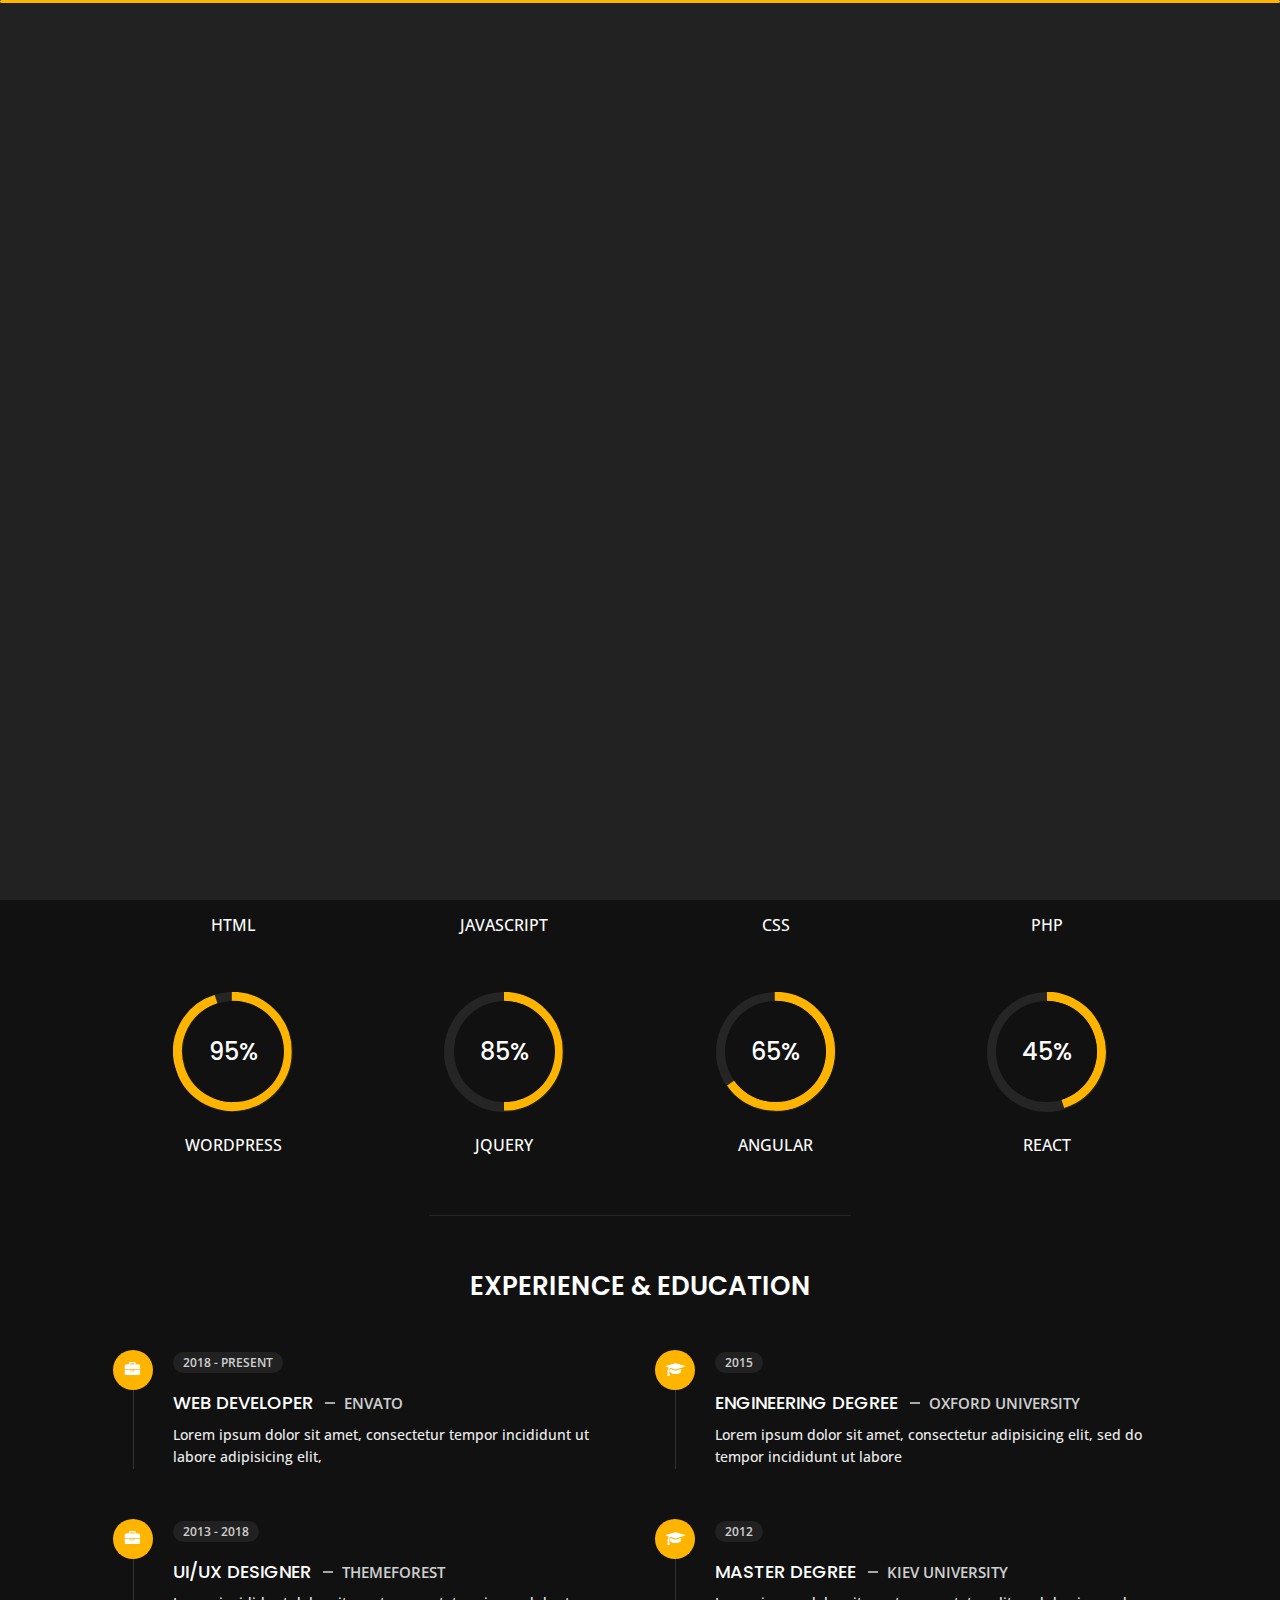
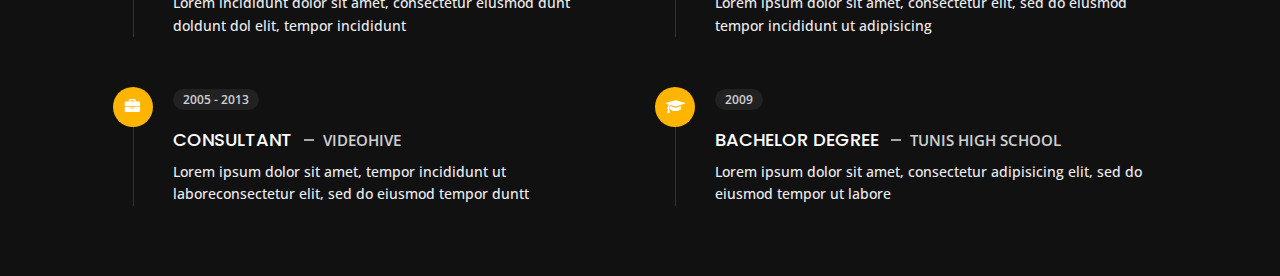
<file: about.html>
<!DOCTYPE html>
<html lang="en">


<!-- Mirrored from slimhamdi.net/tunis/dark/about.html by HTTrack Website Copier/3.x [XR&CO'2014], Sat, 23 May 2020 14:49:51 GMT -->
<head>
    <meta charset="utf-8">
    <title>About - Ananda Personal Portfolio</title>
    <meta name="viewport" content="width=device-width, initial-scale=1">

    <!-- Template Google Fonts -->
    <link href="https://fonts.googleapis.com/css?family=Poppins:400,400i,500,500i,600,600i,700,700i,800,800i,900,900i" rel="stylesheet">
    <link href="https://fonts.googleapis.com/css?family=Open+Sans:300,400,400i,600,600i,700" rel="stylesheet">

    <!-- Template CSS Files -->
    <link href="css/bootstrap.min.css" rel="stylesheet">
    <link href="css/preloader.min.css" rel="stylesheet">
    <link href="css/circle.css" rel="stylesheet">
    <link href="css/font-awesome.min.css" rel="stylesheet">
    <link href="css/fm.revealator.jquery.min.css" rel="stylesheet">
    <link href="css/style.css" rel="stylesheet">

    <!-- CSS Skin File -->
    <link href="css/skins/yellow.css" rel="stylesheet">

    <!-- Live Style Switcher - demo only -->
    <link rel="alternate stylesheet" type="text/css" title="blue" href="css/skins/blue.css" />
    <link rel="alternate stylesheet" type="text/css" title="green" href="css/skins/green.css" />
    <link rel="alternate stylesheet" type="text/css" title="yellow" href="css/skins/yellow.css" />
    <link rel="alternate stylesheet" type="text/css" title="blueviolet" href="css/skins/blueviolet.css" />
    <link rel="alternate stylesheet" type="text/css" title="goldenrod" href="css/skins/goldenrod.css" />
    <link rel="alternate stylesheet" type="text/css" title="magenta" href="css/skins/magenta.css" />
    <link rel="alternate stylesheet" type="text/css" title="orange" href="css/skins/orange.css" />
    <link rel="alternate stylesheet" type="text/css" title="purple" href="css/skins/purple.css" />
    <link rel="alternate stylesheet" type="text/css" title="red" href="css/skins/red.css" />
    <link rel="alternate stylesheet" type="text/css" title="yellowgreen" href="css/skins/yellowgreen.css" />
    <link rel="stylesheet" type="text/css" href="css/styleswitcher.css" />

    <!-- Modernizr JS File -->
    <script src="js/modernizr.custom.js"></script>
</head>

<body class="about">
<!-- Live Style Switcher Starts - demo only -->
<div id="switcher" class="">
    <div class="content-switcher">
        <h4>STYLE SWITCHER</h4>
        <ul>
            <li>
                <a href="#" onclick="setActiveStyleSheet('purple');" title="purple" class="color"><img src="img/styleswitcher/purple.png" alt="purple"/></a>
            </li>
            <li>
                <a href="#" onclick="setActiveStyleSheet('red');" title="red" class="color"><img src="img/styleswitcher/red.png" alt="red"/></a>
            </li>
            <li>
                <a href="#" onclick="setActiveStyleSheet('blueviolet');" title="blueviolet" class="color"><img src="img/styleswitcher/blueviolet.png" alt="blueviolet"/></a>
            </li>
            <li>
                <a href="#" onclick="setActiveStyleSheet('blue');" title="blue" class="color"><img src="img/styleswitcher/blue.png" alt="blue"/></a>
            </li>
            <li>
                <a href="#" onclick="setActiveStyleSheet('goldenrod');" title="goldenrod" class="color"><img src="img/styleswitcher/goldenrod.png" alt="goldenrod"/></a>
            </li>
            <li>
                <a href="#" onclick="setActiveStyleSheet('magenta');" title="magenta" class="color"><img src="img/styleswitcher/magenta.png" alt="magenta"/></a>
            </li>
            <li>
                <a href="#" onclick="setActiveStyleSheet('yellowgreen');" title="yellowgreen" class="color"><img src="img/styleswitcher/yellowgreen.png" alt="yellowgreen"/></a>
            </li>
            <li>
                <a href="#" onclick="setActiveStyleSheet('orange');" title="orange" class="color"><img src="img/styleswitcher/orange.png" alt="orange"/></a>
            </li>
            <li>
                <a href="#" onclick="setActiveStyleSheet('green');" title="green" class="color"><img src="img/styleswitcher/green.png" alt="green"/></a>
            </li>
            <li>
                <a href="#" onclick="setActiveStyleSheet('yellow');" title="yellow" class="color"><img src="img/styleswitcher/yellow.png" alt="yellow"/></a>
            </li>
        </ul>

        
        <div id="hideSwitcher">&times;</div>
    </div>
</div>
<div id="showSwitcher" class="styleSecondColor"><i class="fa fa-cog fa-spin"></i></div>
<!-- Live Style Switcher Ends - demo only -->
<!-- Header Starts -->
<header class="header" id="navbar-collapse-toggle">
    <!-- Fixed Navigation Starts -->
    <ul class="icon-menu d-none d-lg-block revealator-slideup revealator-once revealator-delay1">
        <li class="icon-box">
            <i class="fa fa-home"></i>
            <a href="index.html">
                <h2>Home</h2>
            </a>
        </li>
        <li class="icon-box active">
            <i class="fa fa-user"></i>
            <a href="about.html">
                <h2>About</h2>
            </a>
        </li>
        <li class="icon-box">
            <i class="fa fa-briefcase"></i>
            <a href="portfolio.html">
                <h2>Portfolio</h2>
            </a>
        </li>
        <li class="icon-box">
            <i class="fa fa-envelope-open"></i>
            <a href="contact.html">
                <h2>Contact</h2>
            </a>
        </li>
        <li class="icon-box">
            <i class="fa fa-comments"></i>
            <a href="blog.html">
                <h2>Blog</h2>
            </a>
        </li>
    </ul>
    <!-- Fixed Navigation Ends -->
    <!-- Mobile Menu Starts -->
    <nav role="navigation" class="d-block d-lg-none">
        <div id="menuToggle">
            <input type="checkbox" />
            <span></span>
            <span></span>
            <span></span>
            <ul class="list-unstyled" id="menu">
                <li><a href="index.html"><i class="fa fa-home"></i><span>Home</span></a></li>
                <li class="active"><a href="about.html"><i class="fa fa-user"></i><span>About</span></a></li>
                <li><a href="portfolio.html"><i class="fa fa-folder-open"></i><span>Portfolio</span></a></li>
                <li><a href="contact.html"><i class="fa fa-envelope-open"></i><span>Contact</span></a></li>
                <li><a href="blog.html"><i class="fa fa-comments"></i><span>Blog</span></a></li>
            </ul>
        </div>
    </nav>
    <!-- Mobile Menu Ends -->
</header>
<!-- Header Ends -->
<!-- Page Title Starts -->
<section class="title-section text-left text-sm-center revealator-slideup revealator-once revealator-delay1">
    <h1>ABOUT <span>ME</span></h1>
    <span class="title-bg">Resume</span>
</section>
<!-- Page Title Ends -->
<!-- Main Content Starts -->
<section class="main-content revealator-slideup revealator-once revealator-delay1">
    <div class="container">
        <div class="row">
            <!-- Personal Info Starts -->
            <div class="col-12 col-lg-5 col-xl-6">
                <div class="row">
                    <div class="col-12">
                        <h3 class="text-uppercase custom-title mb-0 ft-wt-600">personal infos</h3>
                    </div>
                    <div class="col-12 d-block d-sm-none">
                        <img src="img/mobile.jpg" class="img-fluid main-img-mobile" alt="my picture" />
                    </div>
                    <div class="col-6">
                        <ul class="about-list list-unstyled open-sans-font">
                            <li> <span class="title">first name :</span> <span class="value d-block d-sm-inline-block d-lg-block d-xl-inline-block">Ananda</span> </li>
                            <li> <span class="title">last name :</span> <span class="value d-block d-sm-inline-block d-lg-block d-xl-inline-block">Das</span> </li>
                            <li> <span class="title">Age :</span> <span class="value d-block d-sm-inline-block d-lg-block d-xl-inline-block">21 Years</span> </li>
                            <li> <span class="title">Nationality :</span> <span class="value d-block d-sm-inline-block d-lg-block d-xl-inline-block">Bangladeshi</span> </li>
                            <li> <span class="title">Freelance :</span> <span class="value d-block d-sm-inline-block d-lg-block d-xl-inline-block">Available</span> </li>
                        </ul>
                    </div>
                    <div class="col-6">
                        <ul class="about-list list-unstyled open-sans-font">
                            <li> <span class="title">Address :</span> <span class="value d-block d-sm-inline-block d-lg-block d-xl-inline-block">Chittagong</span> </li>
                            <li> <span class="title">phone :</span> <span class="value d-block d-sm-inline-block d-lg-block d-xl-inline-block">+880 184 33 600 69</span> </li>
                            <li> <span class="title">Email :</span> <span class="value d-block d-sm-inline-block d-lg-block d-xl-inline-block">anandadas@gmail.com</span> </li>
                            <li> <span class="title">Skype :</span> <span class="value d-block d-sm-inline-block d-lg-block d-xl-inline-block">anandadas1405</span> </li>
                            <li> <span class="title">langages :</span> <span class="value d-block d-sm-inline-block d-lg-block d-xl-inline-block">Bangla, English</span> </li>
                        </ul>
                    </div>
                    <div class="col-12 mt-3">
                        <a href="about.html" class="btn btn-download">Download CV</a>
                    </div>
                </div>
            </div>
            <!-- Personal Info Ends -->
            <!-- Boxes Starts -->
            <div class="col-12 col-lg-7 col-xl-6 mt-5 mt-lg-0">
                <div class="row">
                    <div class="col-6">
                        <div class="box-stats with-margin">
                            <h3 class="poppins-font position-relative">03</h3>
                            <p class="open-sans-font m-0 position-relative text-uppercase">years of <span class="d-block">experience</span></p>
                        </div>
                    </div>
                    <div class="col-6">
                        <div class="box-stats with-margin">
                            <h3 class="poppins-font position-relative">27</h3>
                            <p class="open-sans-font m-0 position-relative text-uppercase">completed <span class="d-block">projects</span></p>
                        </div>
                    </div>
                    <div class="col-6">
                        <div class="box-stats">
                            <h3 class="poppins-font position-relative">31</h3>
                            <p class="open-sans-font m-0 position-relative text-uppercase">Happy<span class="d-block">customers</span></p>
                        </div>
                    </div>
                    <div class="col-6">
                        <div class="box-stats">
                            <h3 class="poppins-font position-relative">15</h3>
                            <p class="open-sans-font m-0 position-relative text-uppercase">awards <span class="d-block">won</span></p>
                        </div>
                    </div>
                </div>
            </div>
            <!-- Boxes Ends -->
        </div>
        <hr class="separator">
        <!-- Skills Starts -->
        <div class="row">
            <div class="col-12">
                <h3 class="text-uppercase pb-4 pb-sm-5 mb-3 mb-sm-0 text-left text-sm-center custom-title ft-wt-600">My Skills</h3>
            </div>
            <div class="col-6 col-md-3 mb-3 mb-sm-5">
                <div class="c100 p25">
                    <span>95%</span>
                    <div class="slice">
                        <div class="bar"></div>
                        <div class="fill"></div>
                    </div>
                </div>
                <h6 class="text-uppercase open-sans-font text-center mt-2 mt-sm-4">html</h6>
            </div>
            <div class="col-6 col-md-3 mb-3 mb-sm-5">
                <div class="c100 p89">
                    <span>89%</span>
                    <div class="slice">
                        <div class="bar"></div>
                        <div class="fill"></div>
                    </div>
                </div>
                <h6 class="text-uppercase open-sans-font text-center mt-2 mt-sm-4">javascript</h6>
            </div>
            <div class="col-6 col-md-3 mb-3 mb-sm-5">
                <div class="c100 p70">
                    <span>95%</span>
                    <div class="slice">
                        <div class="bar"></div>
                        <div class="fill"></div>
                    </div>
                </div>
                <h6 class="text-uppercase open-sans-font text-center mt-2 mt-sm-4">css</h6>
            </div>
            <div class="col-6 col-md-3 mb-3 mb-sm-5">
                <div class="c100 p66">
                    <span>60%</span>
                    <div class="slice">
                        <div class="bar"></div>
                        <div class="fill"></div>
                    </div>
                </div>
                <h6 class="text-uppercase open-sans-font text-center mt-2 mt-sm-4">php</h6>
            </div>
            <div class="col-6 col-md-3 mb-3 mb-sm-5">
                <div class="c100 p95">
                    <span>95%</span>
                    <div class="slice">
                        <div class="bar"></div>
                        <div class="fill"></div>
                    </div>
                </div>
                <h6 class="text-uppercase open-sans-font text-center mt-2 mt-sm-4">wordpress</h6>
            </div>
            <div class="col-6 col-md-3 mb-3 mb-sm-5">
                <div class="c100 p50">
                    <span>85%</span>
                    <div class="slice">
                        <div class="bar"></div>
                        <div class="fill"></div>
                    </div>
                </div>
                <h6 class="text-uppercase open-sans-font text-center mt-2 mt-sm-4">jquery</h6>
            </div>
            <div class="col-6 col-md-3 mb-3 mb-sm-5">
                <div class="c100 p65">
                    <span>65%</span>
                    <div class="slice">
                        <div class="bar"></div>
                        <div class="fill"></div>
                    </div>
                </div>
                <h6 class="text-uppercase open-sans-font text-center mt-2 mt-sm-4">angular</h6>
            </div>
            <div class="col-6 col-md-3 mb-3 mb-sm-5">
                <div class="c100 p45">
                    <span>45%</span>
                    <div class="slice">
                        <div class="bar"></div>
                        <div class="fill"></div>
                    </div>
                </div>
                <h6 class="text-uppercase open-sans-font text-center mt-2 mt-sm-4">react</h6>
            </div>
        </div>
        <!-- Skills Ends -->
        <hr class="separator mt-1">
        <!-- Experience & Education Starts -->
        <div class="row">
            <div class="col-12">
                <h3 class="text-uppercase pb-5 mb-0 text-left text-sm-center custom-title ft-wt-600">Experience <span>&</span> Education</h3>
            </div>
            <div class="col-lg-6 m-15px-tb">
                <div class="resume-box">
                    <ul>
                        <li>
                            <div class="icon">
                                <i class="fa fa-briefcase"></i>
                            </div>
                            <span class="time open-sans-font text-uppercase">2018 - Present</span>
                            <h5 class="poppins-font text-uppercase">Web Developer <span class="place open-sans-font">Envato</span></h5>
                            <p class="open-sans-font">Lorem ipsum dolor sit amet, consectetur tempor incididunt ut labore adipisicing elit, </p>
                        </li>
                        <li>
                            <div class="icon">
                                <i class="fa fa-briefcase"></i>
                            </div>
                            <span class="time open-sans-font text-uppercase">2013 - 2018</span>
                            <h5 class="poppins-font text-uppercase">UI/UX Designer <span class="place open-sans-font">Themeforest</span></h5>
                            <p class="open-sans-font">Lorem incididunt dolor sit amet, consectetur eiusmod dunt doldunt dol elit, tempor incididunt</p>
                        </li>
                        <li>
                            <div class="icon">
                                <i class="fa fa-briefcase"></i>
                            </div>
                            <span class="time open-sans-font text-uppercase">2005 - 2013</span>
                            <h5 class="poppins-font text-uppercase">Consultant <span class="place open-sans-font">Videohive</span></h5>
                            <p class="open-sans-font">Lorem ipsum dolor sit amet, tempor incididunt ut laboreconsectetur elit, sed do eiusmod tempor duntt</p>
                        </li>
                    </ul>
                </div>
            </div>
            <div class="col-lg-6 m-15px-tb">
                <div class="resume-box">
                    <ul>
                        <li>
                            <div class="icon">
                                <i class="fa fa-graduation-cap"></i>
                            </div>
                            <span class="time open-sans-font text-uppercase">2015</span>
                            <h5 class="poppins-font text-uppercase">Engineering Degree <span class="place open-sans-font">Oxford University</span></h5>
                            <p class="open-sans-font">Lorem ipsum dolor sit amet, consectetur adipisicing elit, sed do tempor incididunt ut labore</p>
                        </li>
                        <li>
                            <div class="icon">
                                <i class="fa fa-graduation-cap"></i>
                            </div>
                            <span class="time open-sans-font text-uppercase">2012</span>
                            <h5 class="poppins-font text-uppercase">Master Degree <span class="place open-sans-font">Kiev University</span></h5>
                            <p class="open-sans-font">Lorem ipsum dolor sit amet, consectetur elit, sed do eiusmod tempor incididunt ut adipisicing</p>
                        </li>
                        <li>
                            <div class="icon">
                                <i class="fa fa-graduation-cap"></i>
                            </div>
                            <span class="time open-sans-font text-uppercase">2009</span>
                            <h5 class="poppins-font text-uppercase">Bachelor Degree <span class="place open-sans-font">Tunis High School</span></h5>
                            <p class="open-sans-font">Lorem ipsum dolor sit amet, consectetur adipisicing elit, sed do eiusmod tempor ut labore</p>
                        </li>
                    </ul>
                </div>
            </div>
        </div>
        <!-- Experience & Education Ends -->
    </div>
</section>
<!-- Main Content Ends -->

<!-- Template JS Files -->
<script src="js/jquery-3.5.0.min.js"></script>
<script src="js/styleswitcher.js"></script>
<script src="js/preloader.min.js"></script>
<script src="js/fm.revealator.jquery.min.js"></script>
<script src="js/imagesloaded.pkgd.min.js"></script>
<script src="js/masonry.pkgd.min.js"></script>
<script src="js/classie.js"></script>
<script src="js/cbpGridGallery.js"></script>
<script src="js/jquery.hoverdir.js"></script>
<script src="js/popper.min.js"></script>
<script src="js/bootstrap.js"></script>
<script src="js/custom.js"></script>

</body>


<!-- Mirrored from slimhamdi.net/tunis/dark/about.html by HTTrack Website Copier/3.x [XR&CO'2014], Sat, 23 May 2020 14:49:51 GMT -->
</html>
</file>
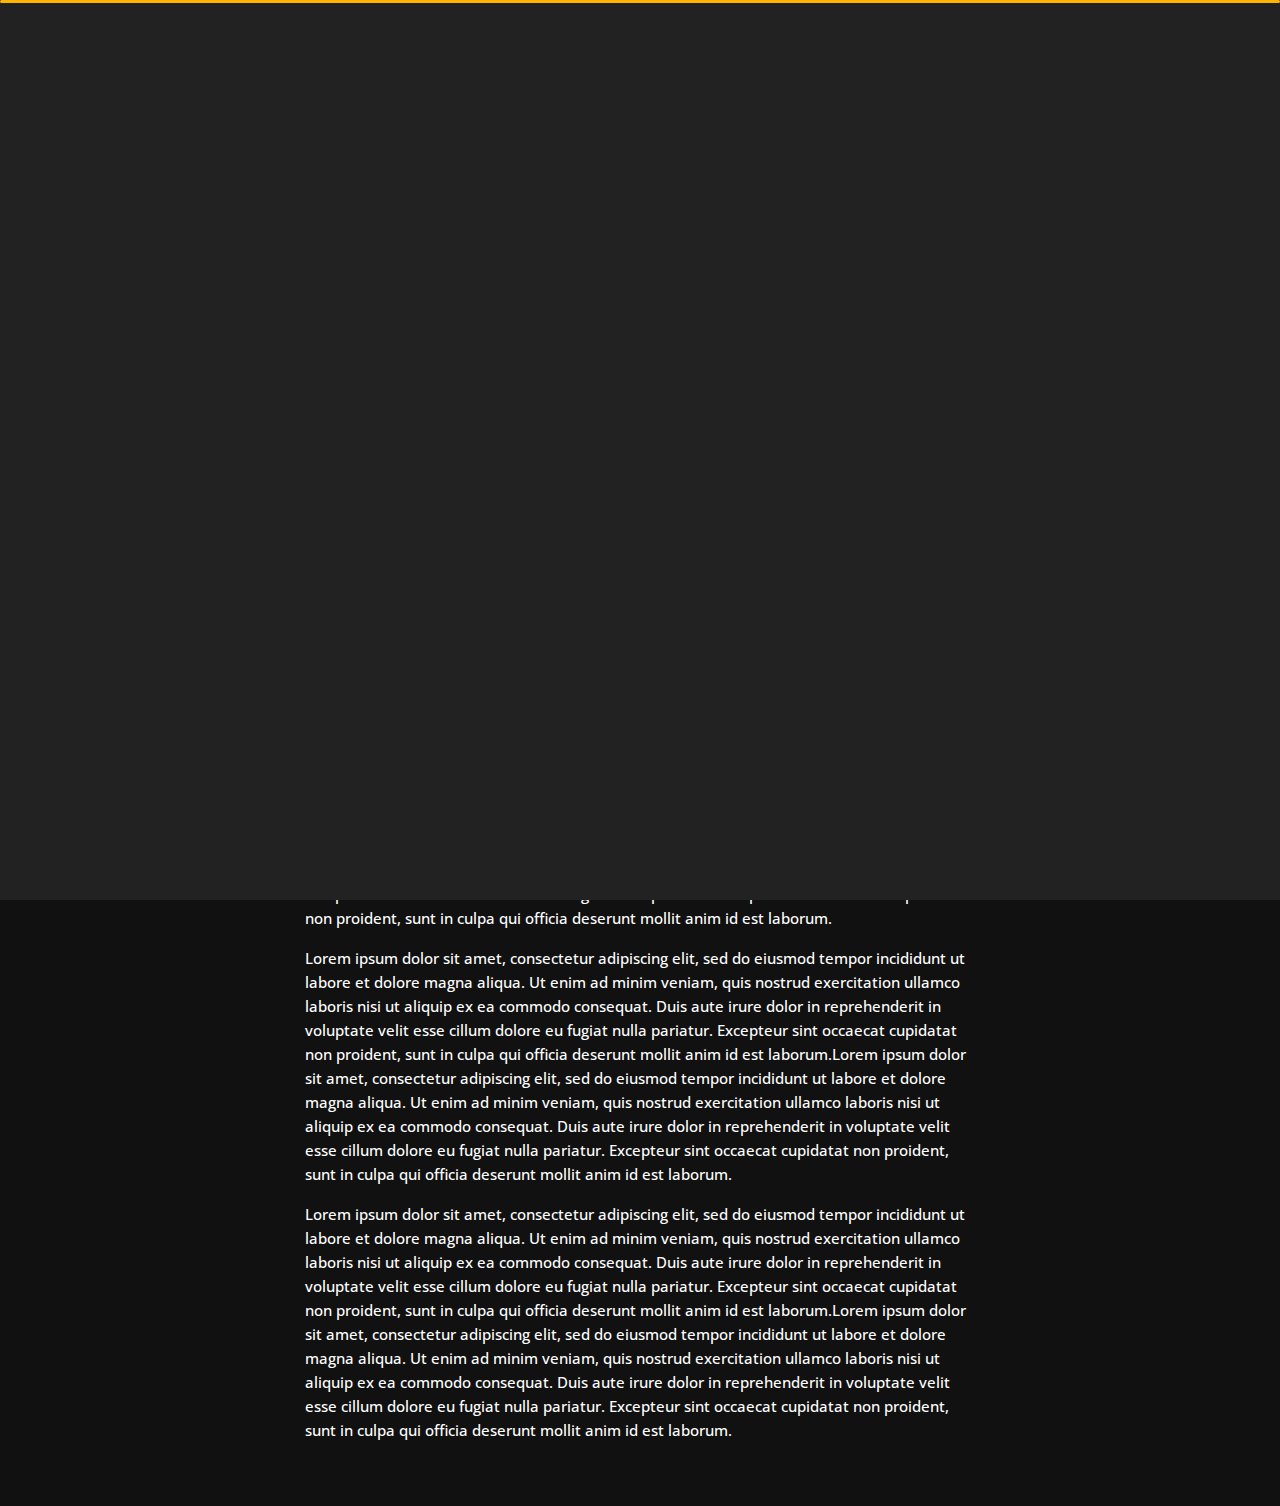
<file: blog-post.html>
<!DOCTYPE html>
<html lang="en">


<!-- Mirrored from slimhamdi.net/tunis/dark/blog-post.html by HTTrack Website Copier/3.x [XR&CO'2014], Sat, 23 May 2020 14:51:21 GMT -->
<head>
    <meta charset="utf-8">
    <title>Blog - Ananda Personal Portfolio</title>
    <meta name="viewport" content="width=device-width, initial-scale=1">

    <!-- Template Google Fonts -->
    <link href="https://fonts.googleapis.com/css?family=Poppins:400,400i,500,500i,600,600i,700,700i,800,800i,900,900i" rel="stylesheet">
    <link href="https://fonts.googleapis.com/css?family=Open+Sans:300,400,400i,600,600i,700" rel="stylesheet">

    <!-- Template CSS Files -->
    <link href="css/bootstrap.min.css" rel="stylesheet">
    <link href="css/preloader.min.css" rel="stylesheet">
    <link href="css/circle.css" rel="stylesheet">
    <link href="css/font-awesome.min.css" rel="stylesheet">
    <link href="css/fm.revealator.jquery.min.css" rel="stylesheet">
    <link href="css/style.css" rel="stylesheet">

    <!-- CSS Skin File -->
    <link href="css/skins/yellow.css" rel="stylesheet">

    <!-- Live Style Switcher - demo only -->
    <link rel="alternate stylesheet" type="text/css" title="blue" href="css/skins/blue.css" />
    <link rel="alternate stylesheet" type="text/css" title="green" href="css/skins/green.css" />
    <link rel="alternate stylesheet" type="text/css" title="yellow" href="css/skins/yellow.css" />
    <link rel="alternate stylesheet" type="text/css" title="blueviolet" href="css/skins/blueviolet.css" />
    <link rel="alternate stylesheet" type="text/css" title="goldenrod" href="css/skins/goldenrod.css" />
    <link rel="alternate stylesheet" type="text/css" title="magenta" href="css/skins/magenta.css" />
    <link rel="alternate stylesheet" type="text/css" title="orange" href="css/skins/orange.css" />
    <link rel="alternate stylesheet" type="text/css" title="purple" href="css/skins/purple.css" />
    <link rel="alternate stylesheet" type="text/css" title="red" href="css/skins/red.css" />
    <link rel="alternate stylesheet" type="text/css" title="yellowgreen" href="css/skins/yellowgreen.css" />
    <link rel="stylesheet" type="text/css" href="css/styleswitcher.css" />

    <!-- Modernizr JS File -->
    <script src="js/modernizr.custom.js"></script>
</head>

<body class="blog-post">
<!-- Live Style Switcher Starts - demo only -->
<div id="switcher" class="">
    <div class="content-switcher">
        <h4>STYLE SWITCHER</h4>
        <ul>
            <li>
                <a href="#" onclick="setActiveStyleSheet('purple');" title="purple" class="color"><img src="img/styleswitcher/purple.png" alt="purple"/></a>
            </li>
            <li>
                <a href="#" onclick="setActiveStyleSheet('red');" title="red" class="color"><img src="img/styleswitcher/red.png" alt="red"/></a>
            </li>
            <li>
                <a href="#" onclick="setActiveStyleSheet('blueviolet');" title="blueviolet" class="color"><img src="img/styleswitcher/blueviolet.png" alt="blueviolet"/></a>
            </li>
            <li>
                <a href="#" onclick="setActiveStyleSheet('blue');" title="blue" class="color"><img src="img/styleswitcher/blue.png" alt="blue"/></a>
            </li>
            <li>
                <a href="#" onclick="setActiveStyleSheet('goldenrod');" title="goldenrod" class="color"><img src="img/styleswitcher/goldenrod.png" alt="goldenrod"/></a>
            </li>
            <li>
                <a href="#" onclick="setActiveStyleSheet('magenta');" title="magenta" class="color"><img src="img/styleswitcher/magenta.png" alt="magenta"/></a>
            </li>
            <li>
                <a href="#" onclick="setActiveStyleSheet('yellowgreen');" title="yellowgreen" class="color"><img src="img/styleswitcher/yellowgreen.png" alt="yellowgreen"/></a>
            </li>
            <li>
                <a href="#" onclick="setActiveStyleSheet('orange');" title="orange" class="color"><img src="img/styleswitcher/orange.png" alt="orange"/></a>
            </li>
            <li>
                <a href="#" onclick="setActiveStyleSheet('green');" title="green" class="color"><img src="img/styleswitcher/green.png" alt="green"/></a>
            </li>
            <li>
                <a href="#" onclick="setActiveStyleSheet('yellow');" title="yellow" class="color"><img src="img/styleswitcher/yellow.png" alt="yellow"/></a>
            </li>
        </ul>

       
        <div id="hideSwitcher">&times;</div>
    </div>
</div>
<div id="showSwitcher" class="styleSecondColor"><i class="fa fa-cog fa-spin"></i></div>
<!-- Live Style Switcher Ends - demo only -->
<!-- Header Starts -->
<header class="header" id="navbar-collapse-toggle">
    <!-- Fixed Navigation Starts -->
    <ul class="icon-menu d-none d-lg-block revealator-slideup revealator-once revealator-delay1">
        <li class="icon-box">
            <i class="fa fa-home"></i>
            <a href="index.html">
                <h2>Home</h2>
            </a>
        </li>
        <li class="icon-box">
            <i class="fa fa-user"></i>
            <a href="about.html">
                <h2>About</h2>
            </a>
        </li>
        <li class="icon-box">
            <i class="fa fa-briefcase"></i>
            <a href="portfolio.html">
                <h2>Portfolio</h2>
            </a>
        </li>
        <li class="icon-box">
            <i class="fa fa-envelope-open"></i>
            <a href="contact.html">
                <h2>Contact</h2>
            </a>
        </li>
        <li class="icon-box active">
            <i class="fa fa-comments"></i>
            <a href="blog.html">
                <h2>Blog</h2>
            </a>
        </li>
    </ul>
    <!-- Fixed Navigation Ends -->
    <!-- Mobile Menu Starts -->
    <nav role="navigation" class="d-block d-lg-none">
        <div id="menuToggle">
            <input type="checkbox" />
            <span></span>
            <span></span>
            <span></span>
            <ul class="list-unstyled" id="menu">
                <li><a href="index.html"><i class="fa fa-home"></i><span>Home</span></a></li>
                <li><a href="about.html"><i class="fa fa-user"></i><span>About</span></a></li>
                <li><a href="portfolio.html"><i class="fa fa-folder-open"></i><span>Portfolio</span></a></li>
                <li><a href="contact.html"><i class="fa fa-envelope-open"></i><span>Contact</span></a></li>
                <li class="active"><a href="blog.html"><i class="fa fa-comments"></i><span>Blog</span></a></li>
            </ul>
        </div>
    </nav>
    <!-- Mobile Menu Ends -->
</header>
<!-- Header Ends -->
<!-- Page Title Starts -->
<section class="title-section text-left text-sm-center revealator-slideup revealator-once revealator-delay1">
    <h1>my <span>blog</span></h1>
    <span class="title-bg">posts</span>
</section>
<!-- Page Title Ends -->
<!-- Main Content Starts -->
<section class="main-content revealator-slideup revealator-once revealator-delay1">
    <div class="container">
        <div class="row">
            <!-- Article Starts -->
            <article class="col-12">
                <!-- Meta Starts -->
                <div class="meta open-sans-font">
                    <span><i class="fa fa-user"></i> steve</span>
                    <span class="date"><i class="fa fa-calendar"></i> 9 January 2017</span>
                    <span><i class="fa fa-tags"></i> wordpress, business, economy, design</span>
                </div>
                <!-- Meta Ends -->
                <!-- Article Content Starts -->
                <h1 class="text-uppercase text-capitalize">Everything You Need to Know About Web Accessibility</h1>
                <img src="img/blog/blog-post-1.jpg" class="img-fluid" alt="Blog image"/>
                <div class="blog-excerpt open-sans-font pb-5">
                    <p>Lorem ipsum dolor sit amet, consectetur adipiscing elit, sed do eiusmod tempor incididunt ut labore et dolore magna aliqua. Ut enim ad minim veniam, quis nostrud exercitation ullamco laboris nisi ut aliquip ex ea commodo consequat.
                        Duis aute irure dolor in reprehenderit in voluptate velit esse cillum dolore eu fugiat nulla pariatur. Excepteur sint occaecat cupidatat non proident, sunt in culpa qui officia deserunt mollit anim id est laborum.</p>
                    <p>Lorem ipsum dolor sit amet, consectetur adipiscing elit, sed do eiusmod tempor incididunt ut labore et dolore magna aliqua. Ut enim ad minim veniam, quis nostrud exercitation ullamco laboris nisi ut aliquip ex ea commodo consequat.
                        Duis aute irure dolor in reprehenderit in voluptate velit esse cillum dolore eu fugiat nulla pariatur. Excepteur sint occaecat cupidatat non proident, sunt in culpa qui officia deserunt mollit anim id est laborum.Lorem ipsum
                        dolor sit amet, consectetur adipiscing elit, sed do eiusmod tempor incididunt ut labore et dolore magna aliqua. Ut enim ad minim veniam, quis nostrud exercitation ullamco laboris nisi ut aliquip ex ea commodo consequat. Duis
                        aute irure dolor in reprehenderit in voluptate velit esse cillum dolore eu fugiat nulla pariatur. Excepteur sint occaecat cupidatat non proident, sunt in culpa qui officia deserunt mollit anim id est laborum.</p>
                    <p>Lorem ipsum dolor sit amet, consectetur adipiscing elit, sed do eiusmod tempor incididunt ut labore et dolore magna aliqua. Ut enim ad minim veniam, quis nostrud exercitation ullamco laboris nisi ut aliquip ex ea commodo consequat.
                        Duis aute irure dolor in reprehenderit in voluptate velit esse cillum dolore eu fugiat nulla pariatur. Excepteur sint occaecat cupidatat non proident, sunt in culpa qui officia deserunt mollit anim id est laborum.Lorem ipsum
                        dolor sit amet, consectetur adipiscing elit, sed do eiusmod tempor incididunt ut labore et dolore magna aliqua. Ut enim ad minim veniam, quis nostrud exercitation ullamco laboris nisi ut aliquip ex ea commodo consequat. Duis
                        aute irure dolor in reprehenderit in voluptate velit esse cillum dolore eu fugiat nulla pariatur. Excepteur sint occaecat cupidatat non proident, sunt in culpa qui officia deserunt mollit anim id est laborum.</p>
                </div>
                <!-- Article Content Ends -->
            </article>
            <!-- Article Ends -->
        </div>
    </div>
</section>
<!-- Template JS Files -->
<script src="js/jquery-3.5.0.min.js"></script>
<script src="js/styleswitcher.js"></script>
<script src="js/preloader.min.js"></script>
<script src="js/fm.revealator.jquery.min.js"></script>
<script src="js/imagesloaded.pkgd.min.js"></script>
<script src="js/masonry.pkgd.min.js"></script>
<script src="js/classie.js"></script>
<script src="js/cbpGridGallery.js"></script>
<script src="js/jquery.hoverdir.js"></script>
<script src="js/popper.min.js"></script>
<script src="js/bootstrap.js"></script>
<script src="js/custom.js"></script>

</body>


<!-- Mirrored from slimhamdi.net/tunis/dark/blog-post.html by HTTrack Website Copier/3.x [XR&CO'2014], Sat, 23 May 2020 14:51:21 GMT -->
</html>
</file>
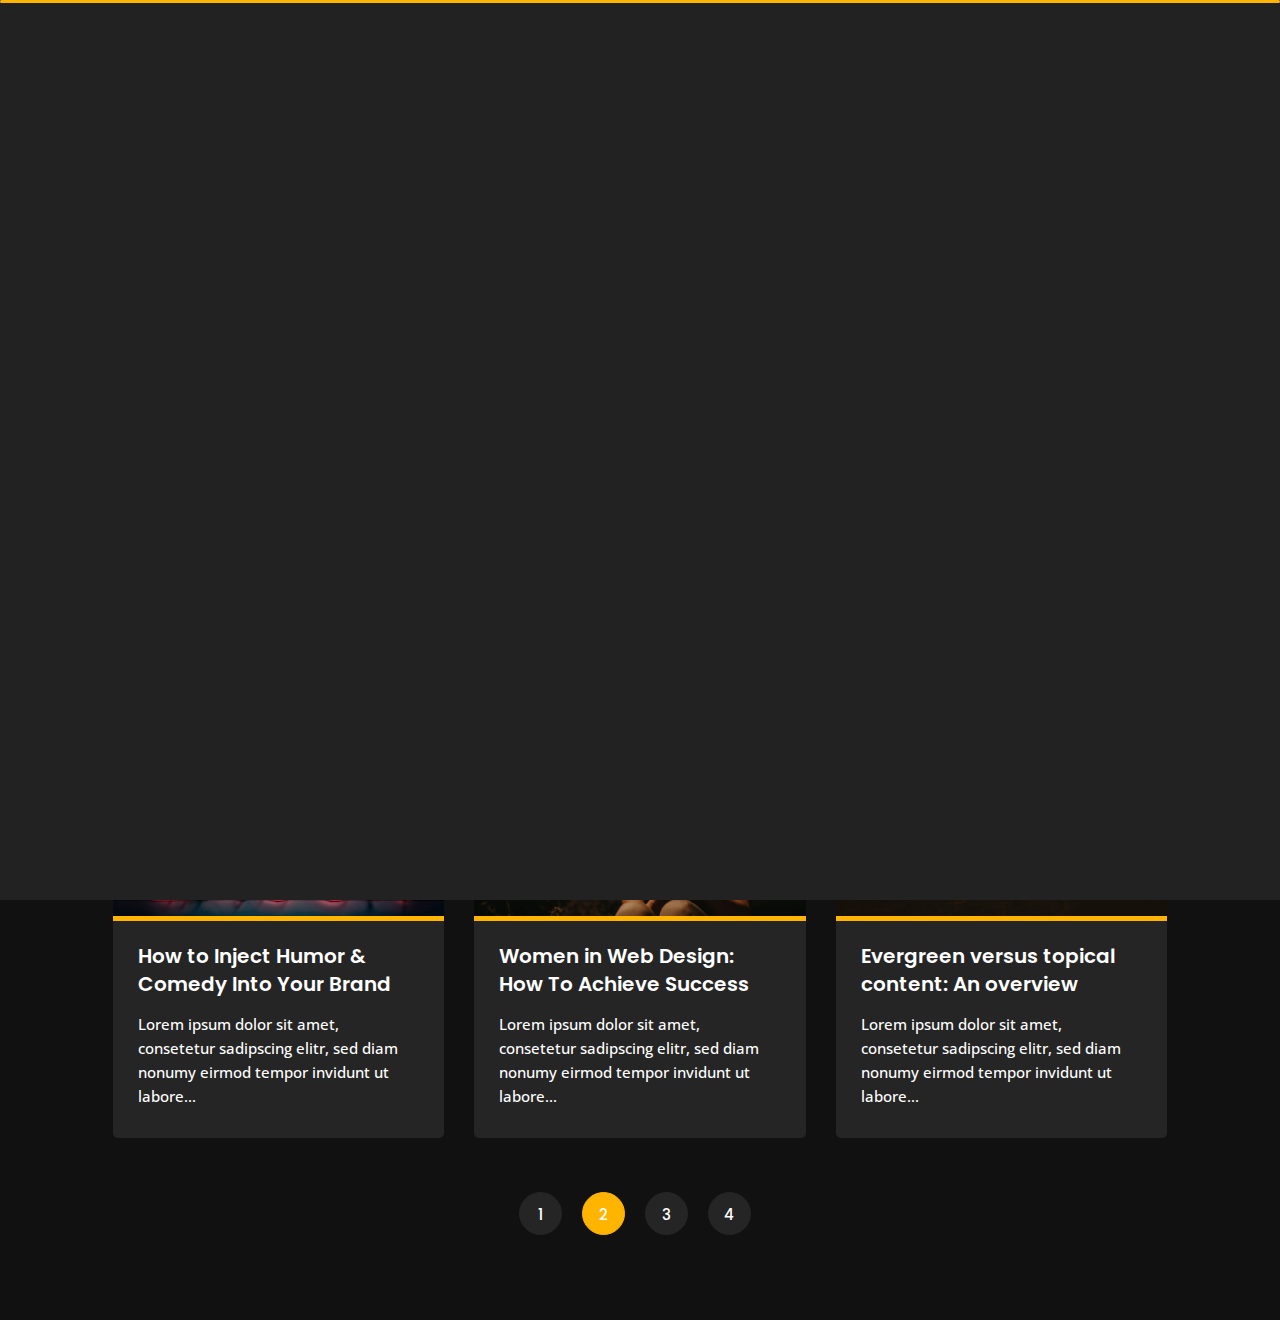
<file: blog.html>
﻿<!DOCTYPE html>
<html lang="en">


<!-- Mirrored from slimhamdi.net/tunis/dark/blog.html by HTTrack Website Copier/3.x [XR&CO'2014], Sat, 23 May 2020 14:50:10 GMT -->
<head>
    <meta charset="utf-8">
    <title>Blog - Ananda Personal Portfolio</title>
    <meta name="viewport" content="width=device-width, initial-scale=1">

    <!-- Template Google Fonts -->
    <link href="https://fonts.googleapis.com/css?family=Poppins:400,400i,500,500i,600,600i,700,700i,800,800i,900,900i" rel="stylesheet">
    <link href="https://fonts.googleapis.com/css?family=Open+Sans:300,400,400i,600,600i,700" rel="stylesheet">

    <!-- Template CSS Files -->
    <link href="css/bootstrap.min.css" rel="stylesheet">
    <link href="css/preloader.min.css" rel="stylesheet">
    <link href="css/circle.css" rel="stylesheet">
    <link href="css/font-awesome.min.css" rel="stylesheet">
    <link href="css/fm.revealator.jquery.min.css" rel="stylesheet">
    <link href="css/style.css" rel="stylesheet">

    <!-- CSS Skin File -->
    <link href="css/skins/yellow.css" rel="stylesheet">

    <!-- Live Style Switcher - demo only -->
    <link rel="alternate stylesheet" type="text/css" title="blue" href="css/skins/blue.css" />
    <link rel="alternate stylesheet" type="text/css" title="green" href="css/skins/green.css" />
    <link rel="alternate stylesheet" type="text/css" title="yellow" href="css/skins/yellow.css" />
    <link rel="alternate stylesheet" type="text/css" title="blueviolet" href="css/skins/blueviolet.css" />
    <link rel="alternate stylesheet" type="text/css" title="goldenrod" href="css/skins/goldenrod.css" />
    <link rel="alternate stylesheet" type="text/css" title="magenta" href="css/skins/magenta.css" />
    <link rel="alternate stylesheet" type="text/css" title="orange" href="css/skins/orange.css" />
    <link rel="alternate stylesheet" type="text/css" title="purple" href="css/skins/purple.css" />
    <link rel="alternate stylesheet" type="text/css" title="red" href="css/skins/red.css" />
    <link rel="alternate stylesheet" type="text/css" title="yellowgreen" href="css/skins/yellowgreen.css" />
    <link rel="stylesheet" type="text/css" href="css/styleswitcher.css" />

    <!-- Modernizr JS File -->
    <script src="js/modernizr.custom.js"></script>
</head>

<body class="blog">
<!-- Live Style Switcher Starts - demo only -->
<div id="switcher" class="">
    <div class="content-switcher">
        <h4>STYLE SWITCHER</h4>
        <ul>
            <li>
                <a href="#" onclick="setActiveStyleSheet('purple');" title="purple" class="color"><img src="img/styleswitcher/purple.png" alt="purple"/></a>
            </li>
            <li>
                <a href="#" onclick="setActiveStyleSheet('red');" title="red" class="color"><img src="img/styleswitcher/red.png" alt="red"/></a>
            </li>
            <li>
                <a href="#" onclick="setActiveStyleSheet('blueviolet');" title="blueviolet" class="color"><img src="img/styleswitcher/blueviolet.png" alt="blueviolet"/></a>
            </li>
            <li>
                <a href="#" onclick="setActiveStyleSheet('blue');" title="blue" class="color"><img src="img/styleswitcher/blue.png" alt="blue"/></a>
            </li>
            <li>
                <a href="#" onclick="setActiveStyleSheet('goldenrod');" title="goldenrod" class="color"><img src="img/styleswitcher/goldenrod.png" alt="goldenrod"/></a>
            </li>
            <li>
                <a href="#" onclick="setActiveStyleSheet('magenta');" title="magenta" class="color"><img src="img/styleswitcher/magenta.png" alt="magenta"/></a>
            </li>
            <li>
                <a href="#" onclick="setActiveStyleSheet('yellowgreen');" title="yellowgreen" class="color"><img src="img/styleswitcher/yellowgreen.png" alt="yellowgreen"/></a>
            </li>
            <li>
                <a href="#" onclick="setActiveStyleSheet('orange');" title="orange" class="color"><img src="img/styleswitcher/orange.png" alt="orange"/></a>
            </li>
            <li>
                <a href="#" onclick="setActiveStyleSheet('green');" title="green" class="color"><img src="img/styleswitcher/green.png" alt="green"/></a>
            </li>
            <li>
                <a href="#" onclick="setActiveStyleSheet('yellow');" title="yellow" class="color"><img src="img/styleswitcher/yellow.png" alt="yellow"/></a>
            </li>
        </ul>

       
        <div id="hideSwitcher">&times;</div>
    </div>
</div>
<div id="showSwitcher" class="styleSecondColor"><i class="fa fa-cog fa-spin"></i></div>
<!-- Live Style Switcher Ends - demo only -->
<!-- Header Starts -->
<header class="header" id="navbar-collapse-toggle">
    <!-- Fixed Navigation Starts -->
    <ul class="icon-menu d-none d-lg-block revealator-slideup revealator-once revealator-delay1">
        <li class="icon-box">
            <i class="fa fa-home"></i>
            <a href="index.html">
                <h2>Home</h2>
            </a>
        </li>
        <li class="icon-box">
            <i class="fa fa-user"></i>
            <a href="about.html">
                <h2>About</h2>
            </a>
        </li>
        <li class="icon-box">
            <i class="fa fa-briefcase"></i>
            <a href="portfolio.html">
                <h2>Portfolio</h2>
            </a>
        </li>
        <li class="icon-box">
            <i class="fa fa-envelope-open"></i>
            <a href="contact.html">
                <h2>Contact</h2>
            </a>
        </li>
        <li class="icon-box active">
            <i class="fa fa-comments"></i>
            <a href="blog.html">
                <h2>Blog</h2>
            </a>
        </li>
    </ul>
    <!-- Fixed Navigation Ends -->
    <!-- Mobile Menu Starts -->
    <nav role="navigation" class="d-block d-lg-none">
        <div id="menuToggle">
            <input type="checkbox" />
            <span></span>
            <span></span>
            <span></span>
            <ul class="list-unstyled" id="menu">
                <li><a href="index.html"><i class="fa fa-home"></i><span>Home</span></a></li>
                <li><a href="about.html"><i class="fa fa-user"></i><span>About</span></a></li>
                <li><a href="portfolio.html"><i class="fa fa-folder-open"></i><span>Portfolio</span></a></li>
                <li><a href="contact.html"><i class="fa fa-envelope-open"></i><span>Contact</span></a></li>
                <li class="active"><a href="blog.html"><i class="fa fa-comments"></i><span>Blog</span></a></li>
            </ul>
        </div>
    </nav>
    <!-- Mobile Menu Ends -->
</header>
<!-- Header Ends -->
<!-- Page Title Starts -->
<section class="title-section text-left text-sm-center revealator-slideup revealator-once revealator-delay1">
    <h1>my <span>blog</span></h1>
    <span class="title-bg">posts</span>
</section>
<!-- Page Title Ends -->
<!-- Main Content Starts -->
<section class="main-content revealator-slideup revealator-once revealator-delay1">
    <div class="container">
        <!-- Articles Starts -->
        <div class="row">
            <!-- Article Starts -->
            <div class="col-12 col-md-6 col-lg-6 col-xl-4 mb-30">
                <article class="post-container">
                    <div class="post-thumb">
                        <a href="blog-post.html" class="d-block position-relative overflow-hidden">
                            <img src="img/blog/blog-post-1.jpg" class="img-fluid" alt="Blog Post">
                        </a>
                    </div>
                    <div class="post-content">
                        <div class="entry-header">
                            <h3><a href="blog-post.html">How to Own Your Audience by Creating an Email List</a></h3>
                        </div>
                        <div class="entry-content open-sans-font">
                            <p>Lorem ipsum dolor sit amet, consetetur sadipscing elitr, sed diam nonumy eirmod tempor invidunt ut labore...
                            </p>
                        </div>
                    </div>
                </article>
            </div>
            <!-- Article Ends -->
            <!-- Article Starts -->
            <div class="col-12 col-md-6 col-lg-6 col-xl-4 mb-30">
                <article class="post-container">
                    <div class="post-thumb">
                        <a href="blog-post.html" class="d-block position-relative overflow-hidden">
                            <img src="img/blog/blog-post-2.jpg" class="img-fluid" alt="">
                        </a>
                    </div>
                    <div class="post-content">
                        <div class="entry-header">
                            <h3><a href="blog-post.html">Top 10 Toolkits for Deep Learning in 2020</a></h3>
                        </div>
                        <div class="entry-content open-sans-font">
                            <p>Lorem ipsum dolor sit amet, consetetur sadipscing elitr, sed diam nonumy eirmod tempor invidunt ut labore...
                            </p>
                        </div>
                    </div>
                </article>
            </div>
            <!-- Article Ends -->
            <!-- Article Starts -->
            <div class="col-12 col-md-6 col-lg-6 col-xl-4 mb-30">
                <article class="post-container">
                    <div class="post-thumb">
                        <a href="blog-post.html" class="d-block position-relative overflow-hidden">
                            <img src="img/blog/blog-post-3.jpg" class="img-fluid" alt="">
                        </a>
                    </div>
                    <div class="post-content">
                        <div class="entry-header">
                            <h3><a href="blog-post.html">Everything You Need to Know About Web Accessibility</a></h3>
                        </div>
                        <div class="entry-content open-sans-font">
                            <p>Lorem ipsum dolor sit amet, consetetur sadipscing elitr, sed diam nonumy eirmod tempor invidunt ut labore...
                            </p>
                        </div>
                    </div>
                </article>
            </div>
            <!-- Article Ends -->
            <!-- Article Starts -->
            <div class="col-12 col-md-6 col-lg-6 col-xl-4 mb-30">
                <article class="post-container">
                    <div class="post-thumb">
                        <a href="blog-post.html" class="d-block position-relative overflow-hidden">
                            <img src="img/blog/blog-post-4.jpg" class="img-fluid" alt="">
                        </a>
                    </div>
                    <div class="post-content">
                        <div class="entry-header">
                            <h3><a href="blog-post.html">How to Inject Humor & Comedy Into Your Brand</a></h3>
                        </div>
                        <div class="entry-content open-sans-font">
                            <p>Lorem ipsum dolor sit amet, consetetur sadipscing elitr, sed diam nonumy eirmod tempor invidunt ut labore...
                            </p>
                        </div>
                    </div>
                </article>
            </div>
            <!-- Article Ends -->
            <!-- Article Starts -->
            <div class="col-12 col-md-6 col-lg-6 col-xl-4 mb-30">
                <article class="post-container">
                    <div class="post-thumb">
                        <a href="blog-post.html" class="d-block position-relative overflow-hidden">
                            <img src="img/blog/blog-post-5.jpg" class="img-fluid" alt="">
                        </a>
                    </div>
                    <div class="post-content">
                        <div class="entry-header">
                            <h3><a href="blog-post.html">Women in Web Design: How To Achieve Success</a></h3>
                        </div>
                        <div class="entry-content open-sans-font">
                            <p>Lorem ipsum dolor sit amet, consetetur sadipscing elitr, sed diam nonumy eirmod tempor invidunt ut labore...
                            </p>
                        </div>
                    </div>
                </article>
            </div>
            <!-- Article Ends -->
            <!-- Article Starts -->
            <div class="col-12 col-md-6 col-lg-6 col-xl-4 mb-30">
                <article class="post-container">
                    <div class="post-thumb">
                        <a href="blog-post.html" class="d-block position-relative overflow-hidden">
                            <img src="img/blog/blog-post-6.jpg" class="img-fluid" alt="">
                        </a>
                    </div>
                    <div class="post-content">
                        <div class="entry-header">
                            <h3><a href="blog-post.html">Evergreen versus topical content: An overview</a></h3>
                        </div>
                        <div class="entry-content open-sans-font">
                            <p>Lorem ipsum dolor sit amet, consetetur sadipscing elitr, sed diam nonumy eirmod tempor invidunt ut labore...
                            </p>
                        </div>
                    </div>
                </article>
            </div>
            <!-- Article Ends -->
            <!-- Pagination Starts -->
            <div class="col-12 mt-4">
                <nav aria-label="Page navigation example">
                    <ul class="pagination justify-content-center mb-0">
                        <li class="page-item"><a class="page-link" href="#">1</a></li>
                        <li class="page-item active"><a class="page-link" href="#">2</a></li>
                        <li class="page-item"><a class="page-link" href="#">3</a></li>
                        <li class="page-item"><a class="page-link" href="#">4</a></li>
                    </ul>
                </nav>
            </div>
            <!-- Pagination Ends -->
        </div>
        <!-- Articles Ends -->
    </div>

</section>

<!-- Template JS Files -->
<script src="js/jquery-3.5.0.min.js"></script>
<script src="js/styleswitcher.js"></script>
<script src="js/preloader.min.js"></script>
<script src="js/fm.revealator.jquery.min.js"></script>
<script src="js/imagesloaded.pkgd.min.js"></script>
<script src="js/masonry.pkgd.min.js"></script>
<script src="js/classie.js"></script>
<script src="js/cbpGridGallery.js"></script>
<script src="js/jquery.hoverdir.js"></script>
<script src="js/popper.min.js"></script>
<script src="js/bootstrap.js"></script>
<script src="js/custom.js"></script>

</body>


<!-- Mirrored from slimhamdi.net/tunis/dark/blog.html by HTTrack Website Copier/3.x [XR&CO'2014], Sat, 23 May 2020 14:50:28 GMT -->
</html>
</file>
<file: contact.html>
<!DOCTYPE html>
<html lang="en">


<!-- Mirrored from slimhamdi.net/tunis/dark/contact.html by HTTrack Website Copier/3.x [XR&CO'2014], Sat, 23 May 2020 14:50:10 GMT -->
<head>
    <meta charset="utf-8">
    <title>Contact - Ananda Personal Portfolio</title>
    <meta name="viewport" content="width=device-width, initial-scale=1">

    <!-- Template Google Fonts -->
    <link href="https://fonts.googleapis.com/css?family=Poppins:400,400i,500,500i,600,600i,700,700i,800,800i,900,900i" rel="stylesheet">
    <link href="https://fonts.googleapis.com/css?family=Open+Sans:300,400,400i,600,600i,700" rel="stylesheet">

    <!-- Template CSS Files -->
    <link href="css/bootstrap.min.css" rel="stylesheet">
    <link href="css/preloader.min.css" rel="stylesheet">
    <link href="css/circle.css" rel="stylesheet">
    <link href="css/font-awesome.min.css" rel="stylesheet">
    <link href="css/fm.revealator.jquery.min.css" rel="stylesheet">
    <link href="css/style.css" rel="stylesheet">

    <!-- CSS Skin File -->
    <link href="css/skins/yellow.css" rel="stylesheet">

    <!-- Live Style Switcher - demo only -->
    <link rel="alternate stylesheet" type="text/css" title="blue" href="css/skins/blue.css" />
    <link rel="alternate stylesheet" type="text/css" title="green" href="css/skins/green.css" />
    <link rel="alternate stylesheet" type="text/css" title="yellow" href="css/skins/yellow.css" />
    <link rel="alternate stylesheet" type="text/css" title="blueviolet" href="css/skins/blueviolet.css" />
    <link rel="alternate stylesheet" type="text/css" title="goldenrod" href="css/skins/goldenrod.css" />
    <link rel="alternate stylesheet" type="text/css" title="magenta" href="css/skins/magenta.css" />
    <link rel="alternate stylesheet" type="text/css" title="orange" href="css/skins/orange.css" />
    <link rel="alternate stylesheet" type="text/css" title="purple" href="css/skins/purple.css" />
    <link rel="alternate stylesheet" type="text/css" title="red" href="css/skins/red.css" />
    <link rel="alternate stylesheet" type="text/css" title="yellowgreen" href="css/skins/yellowgreen.css" />
    <link rel="stylesheet" type="text/css" href="css/styleswitcher.css" />

    <!-- Modernizr JS File -->
    <script src="js/modernizr.custom.js"></script>
</head>

<body class="contact">
<!-- Live Style Switcher Starts - demo only -->
<div id="switcher" class="">
    <div class="content-switcher">
        <h4>STYLE SWITCHER</h4>
        <ul>
            <li>
                <a href="#" onclick="setActiveStyleSheet('purple');" title="purple" class="color"><img src="img/styleswitcher/purple.png" alt="purple"/></a>
            </li>
            <li>
                <a href="#" onclick="setActiveStyleSheet('red');" title="red" class="color"><img src="img/styleswitcher/red.png" alt="red"/></a>
            </li>
            <li>
                <a href="#" onclick="setActiveStyleSheet('blueviolet');" title="blueviolet" class="color"><img src="img/styleswitcher/blueviolet.png" alt="blueviolet"/></a>
            </li>
            <li>
                <a href="#" onclick="setActiveStyleSheet('blue');" title="blue" class="color"><img src="img/styleswitcher/blue.png" alt="blue"/></a>
            </li>
            <li>
                <a href="#" onclick="setActiveStyleSheet('goldenrod');" title="goldenrod" class="color"><img src="img/styleswitcher/goldenrod.png" alt="goldenrod"/></a>
            </li>
            <li>
                <a href="#" onclick="setActiveStyleSheet('magenta');" title="magenta" class="color"><img src="img/styleswitcher/magenta.png" alt="magenta"/></a>
            </li>
            <li>
                <a href="#" onclick="setActiveStyleSheet('yellowgreen');" title="yellowgreen" class="color"><img src="img/styleswitcher/yellowgreen.png" alt="yellowgreen"/></a>
            </li>
            <li>
                <a href="#" onclick="setActiveStyleSheet('orange');" title="orange" class="color"><img src="img/styleswitcher/orange.png" alt="orange"/></a>
            </li>
            <li>
                <a href="#" onclick="setActiveStyleSheet('green');" title="green" class="color"><img src="img/styleswitcher/green.png" alt="green"/></a>
            </li>
            <li>
                <a href="#" onclick="setActiveStyleSheet('yellow');" title="yellow" class="color"><img src="img/styleswitcher/yellow.png" alt="yellow"/></a>
            </li>
        </ul>

        
        <div id="hideSwitcher">&times;</div>
    </div>
</div>
<div id="showSwitcher" class="styleSecondColor"><i class="fa fa-cog fa-spin"></i></div>
<!-- Live Style Switcher Ends - demo only -->
<!-- Header Starts -->
<header class="header" id="navbar-collapse-toggle">
    <!-- Fixed Navigation Starts -->
    <ul class="icon-menu d-none d-lg-block revealator-slideup revealator-once revealator-delay1">
        <li class="icon-box">
            <i class="fa fa-home"></i>
            <a href="index.html">
                <h2>Home</h2>
            </a>
        </li>
        <li class="icon-box">
            <i class="fa fa-user"></i>
            <a href="about.html">
                <h2>About</h2>
            </a>
        </li>
        <li class="icon-box">
            <i class="fa fa-briefcase"></i>
            <a href="portfolio.html">
                <h2>Portfolio</h2>
            </a>
        </li>
        <li class="icon-box active">
            <i class="fa fa-envelope-open"></i>
            <a href="contact.html">
                <h2>Contact</h2>
            </a>
        </li>
        <li class="icon-box">
            <i class="fa fa-comments"></i>
            <a href="blog.html">
                <h2>Blog</h2>
            </a>
        </li>
    </ul>
    <!-- Fixed Navigation Ends -->
    <!-- Mobile Menu Starts -->
    <nav role="navigation" class="d-block d-lg-none">
        <div id="menuToggle">
            <input type="checkbox" />
            <span></span>
            <span></span>
            <span></span>
            <ul class="list-unstyled" id="menu">
                <li><a href="index.html"><i class="fa fa-home"></i><span>Home</span></a></li>
                <li><a href="about.html"><i class="fa fa-user"></i><span>About</span></a></li>
                <li><a href="portfolio.html"><i class="fa fa-folder-open"></i><span>Portfolio</span></a></li>
                <li class="active"><a href="contact.html"><i class="fa fa-envelope-open"></i><span>Contact</span></a></li>
                <li><a href="blog.html"><i class="fa fa-comments"></i><span>Blog</span></a></li>
            </ul>
        </div>
    </nav>
    <!-- Mobile Menu Ends -->
</header>
<!-- Header Ends -->
<!-- Page Title Starts -->
<section class="title-section text-left text-sm-center revealator-slideup revealator-once revealator-delay1">
    <h1>get in <span>touch</span></h1>
    <span class="title-bg">contact</span>
</section>
<!-- Page Title Ends -->
<!-- Main Content Starts -->
<section class="main-content revealator-slideup revealator-once revealator-delay1">
    <div class="container">
        <div class="row">
            <!-- Left Side Starts -->
            <div class="col-12 col-lg-4">
                <h3 class="text-uppercase custom-title mb-0 ft-wt-600 pb-3">Don't be shy !</h3>
                <p class="open-sans-font mb-3">Feel free to get in touch with me. I am always open to discussing new projects, creative ideas or opportunities to be part of your visions.</p>
                <p class="open-sans-font custom-span-contact position-relative">
                    <i class="fa fa-envelope-open position-absolute"></i>
                    <span class="d-block">mail me</span>ananda@gmail.com
                </p>
                <p class="open-sans-font custom-span-contact position-relative">
                    <i class="fa fa-phone-square position-absolute"></i>
                    <span class="d-block">call me</span>+880 184 33 600 69
                </p>
                <ul class="social list-unstyled pt-1 mb-5">
                    <li class="facebook"><a title="Facebook" href="#"><i class="fa fa-facebook"></i></a>
                    </li>
                    <li class="twitter"><a title="Twitter" href="#"><i class="fa fa-twitter"></i></a>
                    </li>
                    <li class="youtube"><a title="Youtube" href="#"><i class="fa fa-youtube"></i></a>
                    </li>
                    <li class="dribbble"><a title="Dribbble" href="#"><i class="fa fa-dribbble"></i></a>
                    </li>
                </ul>
            </div>
            <!-- Left Side Ends -->
            <!-- Contact Form Starts -->
            <div class="col-12 col-lg-8">
                <form class="contactform" method="post" action="http://slimhamdi.net/tunis/dark/php/process-form.php">
                    <div class="contactform">
                        <div class="row">
                            <div class="col-12 col-md-4">
                                <input type="text" name="name" placeholder="YOUR NAME">
                            </div>
                            <div class="col-12 col-md-4">
                                <input type="email" name="email" placeholder="YOUR EMAIL">
                            </div>
                            <div class="col-12 col-md-4">
                                <input type="text" name="subject" placeholder="YOUR SUBJECT">
                            </div>
                            <div class="col-12">
                                <textarea name="message" placeholder="YOUR MESSAGE"></textarea>
                                <button type="submit" class="btn btn-contact">Send Message</button>
                            </div>
                            <div class="col-12 form-message">
                                <span class="output_message text-center font-weight-600 text-uppercase"></span>
                            </div>
                        </div>
                    </div>
                </form>
            </div>
            <!-- Contact Form Ends -->
        </div>
    </div>

</section>
<!-- Template JS Files -->
<script src="js/jquery-3.5.0.min.js"></script>
<script src="js/styleswitcher.js"></script>
<script src="js/preloader.min.js"></script>
<script src="js/fm.revealator.jquery.min.js"></script>
<script src="js/imagesloaded.pkgd.min.js"></script>
<script src="js/masonry.pkgd.min.js"></script>
<script src="js/classie.js"></script>
<script src="js/cbpGridGallery.js"></script>
<script src="js/jquery.hoverdir.js"></script>
<script src="js/popper.min.js"></script>
<script src="js/bootstrap.js"></script>
<script src="js/custom.js"></script>

</body>


<!-- Mirrored from slimhamdi.net/tunis/dark/contact.html by HTTrack Website Copier/3.x [XR&CO'2014], Sat, 23 May 2020 14:50:10 GMT -->
</html>
</file>
<file: portfolio.html>
<!DOCTYPE html>
<html lang="en">


<!-- Mirrored from slimhamdi.net/tunis/dark/portfolio.html by HTTrack Website Copier/3.x [XR&CO'2014], Sat, 23 May 2020 14:49:51 GMT -->
<head>
    <meta charset="utf-8">
    <title>Portfolio - Ananda Personal Portfolio</title>
    <meta name="viewport" content="width=device-width, initial-scale=1">

    <!-- Template Google Fonts -->
    <link href="https://fonts.googleapis.com/css?family=Poppins:400,400i,500,500i,600,600i,700,700i,800,800i,900,900i" rel="stylesheet">
    <link href="https://fonts.googleapis.com/css?family=Open+Sans:300,400,400i,600,600i,700" rel="stylesheet">

    <!-- Template CSS Files -->
    <link href="css/bootstrap.min.css" rel="stylesheet">
    <link href="css/preloader.min.css" rel="stylesheet">
    <link href="css/circle.css" rel="stylesheet">
    <link href="css/font-awesome.min.css" rel="stylesheet">
    <link href="css/fm.revealator.jquery.min.css" rel="stylesheet">
    <link href="css/style.css" rel="stylesheet">

    <!-- CSS Skin File -->
    <link href="css/skins/yellow.css" rel="stylesheet">

    <!-- Live Style Switcher - demo only -->
    <link rel="alternate stylesheet" type="text/css" title="blue" href="css/skins/blue.css" />
    <link rel="alternate stylesheet" type="text/css" title="green" href="css/skins/green.css" />
    <link rel="alternate stylesheet" type="text/css" title="yellow" href="css/skins/yellow.css" />
    <link rel="alternate stylesheet" type="text/css" title="blueviolet" href="css/skins/blueviolet.css" />
    <link rel="alternate stylesheet" type="text/css" title="goldenrod" href="css/skins/goldenrod.css" />
    <link rel="alternate stylesheet" type="text/css" title="magenta" href="css/skins/magenta.css" />
    <link rel="alternate stylesheet" type="text/css" title="orange" href="css/skins/orange.css" />
    <link rel="alternate stylesheet" type="text/css" title="purple" href="css/skins/purple.css" />
    <link rel="alternate stylesheet" type="text/css" title="red" href="css/skins/red.css" />
    <link rel="alternate stylesheet" type="text/css" title="yellowgreen" href="css/skins/yellowgreen.css" />
    <link rel="stylesheet" type="text/css" href="css/styleswitcher.css" />

    <!-- Modernizr JS File -->
    <script src="js/modernizr.custom.js"></script>
</head>

<body class="portfolio">
<!-- Live Style Switcher Starts - demo only -->
<div id="switcher" class="">
    <div class="content-switcher">
        <h4>STYLE SWITCHER</h4>
        <ul>
            <li>
                <a href="#" onclick="setActiveStyleSheet('purple');" title="purple" class="color"><img src="img/styleswitcher/purple.png" alt="purple"/></a>
            </li>
            <li>
                <a href="#" onclick="setActiveStyleSheet('red');" title="red" class="color"><img src="img/styleswitcher/red.png" alt="red"/></a>
            </li>
            <li>
                <a href="#" onclick="setActiveStyleSheet('blueviolet');" title="blueviolet" class="color"><img src="img/styleswitcher/blueviolet.png" alt="blueviolet"/></a>
            </li>
            <li>
                <a href="#" onclick="setActiveStyleSheet('blue');" title="blue" class="color"><img src="img/styleswitcher/blue.png" alt="blue"/></a>
            </li>
            <li>
                <a href="#" onclick="setActiveStyleSheet('goldenrod');" title="goldenrod" class="color"><img src="img/styleswitcher/goldenrod.png" alt="goldenrod"/></a>
            </li>
            <li>
                <a href="#" onclick="setActiveStyleSheet('magenta');" title="magenta" class="color"><img src="img/styleswitcher/magenta.png" alt="magenta"/></a>
            </li>
            <li>
                <a href="#" onclick="setActiveStyleSheet('yellowgreen');" title="yellowgreen" class="color"><img src="img/styleswitcher/yellowgreen.png" alt="yellowgreen"/></a>
            </li>
            <li>
                <a href="#" onclick="setActiveStyleSheet('orange');" title="orange" class="color"><img src="img/styleswitcher/orange.png" alt="orange"/></a>
            </li>
            <li>
                <a href="#" onclick="setActiveStyleSheet('green');" title="green" class="color"><img src="img/styleswitcher/green.png" alt="green"/></a>
            </li>
            <li>
                <a href="#" onclick="setActiveStyleSheet('yellow');" title="yellow" class="color"><img src="img/styleswitcher/yellow.png" alt="yellow"/></a>
            </li>
        </ul>

        
        <div id="hideSwitcher">&times;</div>
    </div>
</div>
<div id="showSwitcher" class="styleSecondColor"><i class="fa fa-cog fa-spin"></i></div>
<!-- Live Style Switcher Ends - demo only -->
<!-- Header Starts -->
<header class="header" id="navbar-collapse-toggle">
    <!-- Fixed Navigation Starts -->
    <ul class="icon-menu d-none d-lg-block revealator-slideup revealator-once revealator-delay1">
        <li class="icon-box">
            <i class="fa fa-home"></i>
            <a href="index.html">
                <h2>Home</h2>
            </a>
        </li>
        <li class="icon-box">
            <i class="fa fa-user"></i>
            <a href="about.html">
                <h2>About</h2>
            </a>
        </li>
        <li class="icon-box active">
            <i class="fa fa-briefcase"></i>
            <a href="portfolio.html">
                <h2>Portfolio</h2>
            </a>
        </li>
        <li class="icon-box">
            <i class="fa fa-envelope-open"></i>
            <a href="contact.html">
                <h2>Contact</h2>
            </a>
        </li>
        <li class="icon-box">
            <i class="fa fa-comments"></i>
            <a href="blog.html">
                <h2>Blog</h2>
            </a>
        </li>
    </ul>
    <!-- Fixed Navigation Ends -->
    <!-- Mobile Menu Starts -->
    <nav role="navigation" class="d-block d-lg-none">
        <div id="menuToggle">
            <input type="checkbox" />
            <span></span>
            <span></span>
            <span></span>
            <ul class="list-unstyled" id="menu">
                <li><a href="index.html"><i class="fa fa-home"></i><span>Home</span></a></li>
                <li><a href="about.html"><i class="fa fa-user"></i><span>About</span></a></li>
                <li class="active"><a href="portfolio.html"><i class="fa fa-folder-open"></i><span>Portfolio</span></a></li>
                <li><a href="contact.html"><i class="fa fa-envelope-open"></i><span>Contact</span></a></li>
                <li><a href="blog.html"><i class="fa fa-comments"></i><span>Blog</span></a></li>
            </ul>
        </div>
    </nav>
    <!-- Mobile Menu Ends -->
</header>
<!-- Header Ends -->
<!-- Page Title Starts -->
<section class="title-section text-left text-sm-center revealator-slideup revealator-once revealator-delay1">
    <h1>my <span>portfolio</span></h1>
    <span class="title-bg">works</span>
</section>
<!-- Page Title Ends -->
<!-- Main Content Starts -->
<section class="main-content text-center revealator-slideup revealator-once revealator-delay1">
    <div id="grid-gallery" class="container grid-gallery">
        <!-- Portfolio Grid Starts -->
        <section class="grid-wrap">
            <ul class="row grid">
                <!-- Portfolio Item Starts -->
                <li>
                    <figure>
                        <img src="img/projects/project-1.jpg" alt="Portolio Image" />
                        <div><span>Image Project</span></div>
                    </figure>
                </li>
                <!-- Portfolio Item Ends -->
                <!-- Portfolio Item Starts -->
                <li>
                    <figure>
                        <img src="img/projects/project-2.jpg" alt="Portolio Image" />
                        <div><span>Youtube Project</span></div>
                    </figure>
                </li>
                <!-- Portfolio Item Ends -->
                <!-- Portfolio Item Starts -->
                <li>
                    <figure>
                        <img src="img/projects/project-3.jpg" alt="Portolio Image" />
                        <div><span>Slider Project</span></div>
                    </figure>
                </li>
                <!-- Portfolio Item Ends -->
                <!-- Portfolio Item Starts -->
                <li>
                    <figure>
                        <img src="img/projects/project-4.jpg" alt="Portolio Image" />
                        <div><span>Local Video Project</span></div>
                    </figure>
                </li>
                <!-- Portfolio Item Ends -->
                <!-- Portfolio Item Starts -->
                <li>
                    <figure>
                        <img src="img/projects/project-5.jpg" alt="Portolio Image" />
                        <div><span>Image Project</span></div>
                    </figure>
                </li>
                <!-- Portfolio Item Ends -->
                <!-- Portfolio Item Starts -->
                <li>
                    <figure>
                        <img src="img/projects/project-6.jpg" alt="Portolio Image" />
                        <div><span>Image Project</span></div>
                    </figure>
                </li>
                <!-- Portfolio Item Ends -->
                <!-- Portfolio Item Starts -->
                <li>
                    <figure>
                        <img src="img/projects/project-7.jpg" alt="Portolio Image" />
                        <div><span>Image Project</span></div>
                    </figure>
                </li>
                <!-- Portfolio Item Ends -->
                <!-- Portfolio Item Starts -->
                <li>
                    <figure>
                        <img src="img/projects/project-8.jpg" alt="Portolio Image" />
                        <div><span>Image Project</span></div>
                    </figure>
                </li>
                <!-- Portfolio Item Ends -->
                <!-- Portfolio Item Starts -->
                <li>
                    <figure>
                        <img src="img/projects/project-9.jpg" alt="Portolio Image" />
                        <div><span>Image Project</span></div>
                    </figure>
                </li>
                <!-- Portfolio Item Ends -->
            </ul>
        </section>
        <!-- Portfolio Grid Ends -->
        <!-- Portfolio Details Starts -->
        <section class="slideshow">
            <ul>
                <!-- Portfolio Item Detail Starts -->
                <li>
                    <figure>
                        <!-- Project Details Starts -->
                        <figcaption>
                            <h3>Image Project</h3>
                            <div class="row open-sans-font">
                                <div class="col-12 col-sm-6 mb-2">
                                    <i class="fa fa-file-text-o pr-2"></i><span class="project-label">Project </span>: <span class="ft-wt-600 uppercase">Website</span>
                                </div>
                                <div class="col-12 col-sm-6 mb-2">
                                    <i class="fa fa-user-o pr-2"></i><span class="project-label">Client </span>: <span class="ft-wt-600 uppercase">Envato</span>
                                </div>
                                <div class="col-12 col-sm-6 mb-2">
                                    <i class="fa fa-code pr-2"></i><span class="project-label">Langages </span>: <span class="ft-wt-600 uppercase">HTML, CSS, Javascript</span>
                                </div>
                                <div class="col-12 col-sm-6 mb-2">
                                    <i class="fa fa-external-link pr-2"></i><span class="project-label">Preview </span>: <span class="ft-wt-600 uppercase"><a href="#" target="_blank">www.envato.com</a></span>
                                </div>
                            </div>
                        </figcaption>
                        <!-- Project Details Ends -->
                        <!-- Main Project Content Starts -->
                        <img src="img/projects/project-1.jpg" alt="Portolio Image" />
                        <!-- Main Project Content Ends -->
                    </figure>
                </li>
                <!-- Portfolio Item Detail Ends -->
                <!-- Portfolio Item Detail Starts -->
                <li>
                    <figure>
                        <!-- Project Details Starts -->
                        <figcaption>
                            <h3>Youtube Project</h3>
                            <div class="row open-sans-font">
                                <div class="col-6 mb-2">
                                    <i class="fa fa-file-text-o pr-2"></i><span class="project-label">Project </span>: <span class="ft-wt-600 uppercase">Video</span>
                                </div>
                                <div class="col-6 mb-2">
                                    <i class="fa fa-user-o pr-2"></i><span class="project-label">Client </span>: <span class="ft-wt-600 uppercase">Videohive</span>
                                </div>
                                <div class="col-6 mb-2">
                                    <i class="fa fa-code pr-2"></i><span class="project-label">Langages </span>: <span class="ft-wt-600 uppercase">Adobe After Effects</span>
                                </div>
                                <div class="col-6 mb-2">
                                    <i class="fa fa-external-link pr-2"></i><span class="project-label">Preview </span>: <span class="ft-wt-600 uppercase"><a href="#" target="_blank">www.videohive.net</a></span>
                                </div>
                            </div>
                        </figcaption>
                        <!-- Project Details Ends -->
                        <!-- Main Project Content Starts -->
                        <div class="videocontainer">
                            <iframe class="youtube-video" src="https://www.youtube.com/embed/7e90gBu4pas?enablejsapi=1&amp;version=3&amp;playerapiid=ytplayer" allowfullscreen></iframe>
                        </div>
                        <!-- Main Project Content Ends -->
                    </figure>
                </li>
                <!-- Portfolio Item Detail Ends -->
                <!-- Portfolio Item Detail Starts -->
                <li>
                    <figure>
                        <!-- Project Details Starts -->
                        <figcaption>
                            <h3>Slider Project</h3>
                            <div class="row open-sans-font">
                                <div class="col-6 mb-2">
                                    <i class="fa fa-file-text-o pr-2"></i><span class="project-label">Project </span>: <span class="ft-wt-600 uppercase">Website</span>
                                </div>
                                <div class="col-6 mb-2">
                                    <i class="fa fa-user-o pr-2"></i><span class="project-label">Client </span>: <span class="ft-wt-600 uppercase">Themeforest</span>
                                </div>
                                <div class="col-6 mb-2">
                                    <i class="fa fa-code pr-2"></i><span class="project-label">Langages </span>: <span class="ft-wt-600 uppercase">HTML, CSS, Javascript</span>
                                </div>
                                <div class="col-6 mb-2">
                                    <i class="fa fa-external-link pr-2"></i><span class="project-label">Preview </span>: <span class="ft-wt-600 uppercase"><a href="#" target="_blank">www.themeforest.net</a></span>
                                </div>
                            </div>
                        </figcaption>
                        <!-- Project Details Ends -->
                        <!-- Main Project Content Starts -->
                        <div id="slider" class="carousel slide portfolio-slider" data-ride="carousel" data-interval="false">
                            <ol class="carousel-indicators">
                                <li data-target="#slider" data-slide-to="0" class="active"></li>
                                <li data-target="#slider" data-slide-to="1"></li>
                                <li data-target="#slider" data-slide-to="2"></li>
                            </ol>
                            <!-- The slideshow -->
                            <div class="carousel-inner">
                                <div class="carousel-item active">
                                    <img src="img/projects/project-3.jpg" alt="slide 1">
                                </div>
                                <div class="carousel-item">
                                    <img src="img/projects/project-2.jpg" alt="slide 2">
                                </div>
                                <div class="carousel-item">
                                    <img src="img/projects/project-1.jpg" alt="slide 3">
                                </div>
                            </div>
                        </div>
                        <!-- Main Project Content Ends -->
                    </figure>
                </li>
                <!-- Portfolio Item Detail Ends -->
                <!-- Portfolio Item Detail Starts -->
                <li>
                    <figure>
                        <!-- Project Details Starts -->
                        <figcaption>
                            <h3>Local Video Project</h3>
                            <div class="row open-sans-font">
                                <div class="col-6 mb-2">
                                    <i class="fa fa-file-text-o pr-2"></i><span class="project-label">Project </span>: <span class="ft-wt-600 uppercase">Video</span>
                                </div>
                                <div class="col-6 mb-2">
                                    <i class="fa fa-user-o pr-2"></i><span class="project-label">Client </span>: <span class="ft-wt-600 uppercase">Videohive</span>
                                </div>
                                <div class="col-6 mb-2">
                                    <i class="fa fa-code pr-2"></i><span class="project-label">Langages </span>: <span class="ft-wt-600 uppercase">Adobe Premium</span>
                                </div>
                                <div class="col-6 mb-2">
                                    <i class="fa fa-external-link pr-2"></i><span class="project-label">Preview </span>: <span class="ft-wt-600 uppercase"><a href="#" target="_blank">www.envato.com</a></span>
                                </div>
                            </div>
                        </figcaption>
                        <!-- Project Details Ends -->
                        <!-- Main Project Content Starts -->
                        <video id="video" class="responsive-video" controls poster="img/projects/project-1.jpg">
                            <source src="img/projects/video.mp4" type="video/mp4">
                        </video>
                        <!-- Main Project Content Ends -->
                    </figure>
                </li>
                <!-- Portfolio Item Detail Ends -->
                <!-- Portfolio Item Detail Starts -->
                <li>
                    <figure>
                        <!-- Project Details Starts -->
                        <figcaption>
                            <h3>Image Project</h3>
                            <div class="row open-sans-font">
                                <div class="col-6 mb-2">
                                    <i class="fa fa-file-text-o pr-2"></i><span class="project-label">Project </span>: <span class="ft-wt-600 uppercase">Website</span>
                                </div>
                                <div class="col-6 mb-2">
                                    <i class="fa fa-user-o pr-2"></i><span class="project-label">Client </span>: <span class="ft-wt-600 uppercase">Envato</span>
                                </div>
                                <div class="col-6 mb-2">
                                    <i class="fa fa-code pr-2"></i><span class="project-label">Langages </span>: <span class="ft-wt-600 uppercase">HTML, CSS, Javascript</span>
                                </div>
                                <div class="col-6 mb-2">
                                    <i class="fa fa-external-link pr-2"></i><span class="project-label">Preview </span>: <span class="ft-wt-600 uppercase"><a href="#" target="_blank">www.envato.com</a></span>
                                </div>
                            </div>
                        </figcaption>
                        <!-- Project Details Ends -->
                        <!-- Main Project Content Starts -->
                        <img src="img/projects/project-5.jpg" alt="Portolio Image" />
                        <!-- Main Project Content Ends -->
                    </figure>
                </li>
                <!-- Portfolio Item Detail Ends -->
                <!-- Portfolio Item Detail Starts -->
                <li>
                    <figure>
                        <!-- Project Details Starts -->
                        <figcaption>
                            <h3>Image Project</h3>
                            <div class="row open-sans-font">
                                <div class="col-6 mb-2">
                                    <i class="fa fa-file-text-o pr-2"></i><span class="project-label">Project </span>: <span class="ft-wt-600 uppercase">Website</span>
                                </div>
                                <div class="col-6 mb-2">
                                    <i class="fa fa-user-o pr-2"></i><span class="project-label">Client </span>: <span class="ft-wt-600 uppercase">Envato</span>
                                </div>
                                <div class="col-6 mb-2">
                                    <i class="fa fa-code pr-2"></i><span class="project-label">Langages </span>: <span class="ft-wt-600 uppercase">HTML, CSS, Javascript</span>
                                </div>
                                <div class="col-6 mb-2">
                                    <i class="fa fa-external-link pr-2"></i><span class="project-label">Preview </span>: <span class="ft-wt-600 uppercase"><a href="#" target="_blank">www.envato.com</a></span>
                                </div>
                            </div>
                        </figcaption>
                        <!-- Project Details Ends -->
                        <!-- Main Project Content Starts -->
                        <img src="img/projects/project-6.jpg" alt="Portolio Image" />
                        <!-- Main Project Content Ends -->
                    </figure>
                </li>
                <!-- Portfolio Item Detail Ends -->
                <!-- Portfolio Item Detail Starts -->
                <li>
                    <figure>
                        <!-- Project Details Starts -->
                        <figcaption>
                            <h3>Image Project</h3>
                            <div class="row open-sans-font">
                                <div class="col-6 mb-2">
                                    <i class="fa fa-file-text-o pr-2"></i><span class="project-label">Project </span>: <span class="ft-wt-600 uppercase">Website</span>
                                </div>
                                <div class="col-6 mb-2">
                                    <i class="fa fa-user-o pr-2"></i><span class="project-label">Client </span>: <span class="ft-wt-600 uppercase">Envato</span>
                                </div>
                                <div class="col-6 mb-2">
                                    <i class="fa fa-code pr-2"></i><span class="project-label">Langages </span>: <span class="ft-wt-600 uppercase">HTML, CSS, Javascript</span>
                                </div>
                                <div class="col-6 mb-2">
                                    <i class="fa fa-external-link pr-2"></i><span class="project-label">Preview </span>: <span class="ft-wt-600 uppercase"><a href="#" target="_blank">www.envato.com</a></span>
                                </div>
                            </div>
                        </figcaption>
                        <!-- Project Details Ends -->
                        <!-- Main Project Content Starts -->
                        <img src="img/projects/project-7.jpg" alt="Portolio Image" />
                        <!-- Main Project Content Ends -->
                    </figure>
                </li>
                <!-- Portfolio Item Detail Ends -->
                <!-- Portfolio Item Detail Starts -->
                <li>
                    <figure>
                        <!-- Project Details Starts -->
                        <figcaption>
                            <h3>Image Project</h3>
                            <div class="row open-sans-font">
                                <div class="col-6 mb-2">
                                    <i class="fa fa-file-text-o pr-2"></i><span class="project-label">Project </span>: <span class="ft-wt-600 uppercase">Website</span>
                                </div>
                                <div class="col-6 mb-2">
                                    <i class="fa fa-user-o pr-2"></i><span class="project-label">Client </span>: <span class="ft-wt-600 uppercase">Envato</span>
                                </div>
                                <div class="col-6 mb-2">
                                    <i class="fa fa-code pr-2"></i><span class="project-label">Langages </span>: <span class="ft-wt-600 uppercase">HTML, CSS, Javascript</span>
                                </div>
                                <div class="col-6 mb-2">
                                    <i class="fa fa-external-link pr-2"></i><span class="project-label">Preview </span>: <span class="ft-wt-600 uppercase"><a href="#" target="_blank">www.envato.com</a></span>
                                </div>
                            </div>
                        </figcaption>
                        <!-- Project Details Ends -->
                        <!-- Main Project Content Starts -->
                        <img src="img/projects/project-8.jpg" alt="Portolio Image" />
                        <!-- Main Project Content Ends -->
                    </figure>
                </li>
                <!-- Portfolio Item Detail Ends -->
                <!-- Portfolio Item Detail Starts -->
                <li>
                    <figure>
                        <!-- Project Details Starts -->
                        <figcaption>
                            <h3>Image Project</h3>
                            <div class="row open-sans-font">
                                <div class="col-6 mb-2">
                                    <i class="fa fa-file-text-o pr-2"></i><span class="project-label">Project </span>: <span class="ft-wt-600 uppercase">Website</span>
                                </div>
                                <div class="col-6 mb-2">
                                    <i class="fa fa-user-o pr-2"></i><span class="project-label">Client </span>: <span class="ft-wt-600 uppercase">Envato</span>
                                </div>
                                <div class="col-6 mb-2">
                                    <i class="fa fa-code pr-2"></i><span class="project-label">Langages </span>: <span class="ft-wt-600 uppercase">HTML, CSS, Javascript</span>
                                </div>
                                <div class="col-6 mb-2">
                                    <i class="fa fa-external-link pr-2"></i><span class="project-label">Preview </span>: <span class="ft-wt-600 uppercase"><a href="#" target="_blank">www.envato.com</a></span>
                                </div>
                            </div>
                        </figcaption>
                        <!-- Project Details Ends -->
                        <!-- Main Project Content Starts -->
                        <img src="img/projects/project-9.jpg" alt="Portolio Image" />
                        <!-- Main Project Content Ends -->
                    </figure>
                </li>
                <!-- Portfolio Item Detail Ends -->
            </ul>
            <!-- Portfolio Navigation Starts -->
            <nav>
                <span class="icon nav-prev"><img src="img/projects/navigation/left-arrow.png" alt="previous"></span>
                <span class="icon nav-next"><img src="img/projects/navigation/right-arrow.png" alt="next"></span>
                <span class="nav-close"><img src="img/projects/navigation/close-button.png" alt="close"> </span>
            </nav>
            <!-- Portfolio Navigation Ends -->
        </section>
    </div>
</section>
<!-- Main Content Ends -->

<!-- Template JS Files -->
<script src="js/jquery-3.5.0.min.js"></script>
<script src="js/styleswitcher.js"></script>
<script src="js/preloader.min.js"></script>
<script src="js/fm.revealator.jquery.min.js"></script>
<script src="js/imagesloaded.pkgd.min.js"></script>
<script src="js/masonry.pkgd.min.js"></script>
<script src="js/classie.js"></script>
<script src="js/cbpGridGallery.js"></script>
<script src="js/jquery.hoverdir.js"></script>
<script src="js/popper.min.js"></script>
<script src="js/bootstrap.js"></script>
<script src="js/custom.js"></script>

</body>


<!-- Mirrored from slimhamdi.net/tunis/dark/portfolio.html by HTTrack Website Copier/3.x [XR&CO'2014], Sat, 23 May 2020 14:50:07 GMT -->
</html>
</file>
<file: css/circle.css>
.rect-auto,
.c100.p51 .slice,
.c100.p52 .slice,
.c100.p53 .slice,
.c100.p54 .slice,
.c100.p55 .slice,
.c100.p56 .slice,
.c100.p57 .slice,
.c100.p58 .slice,
.c100.p59 .slice,
.c100.p60 .slice,
.c100.p61 .slice,
.c100.p62 .slice,
.c100.p63 .slice,
.c100.p64 .slice,
.c100.p65 .slice,
.c100.p66 .slice,
.c100.p67 .slice,
.c100.p68 .slice,
.c100.p69 .slice,
.c100.p70 .slice,
.c100.p71 .slice,
.c100.p72 .slice,
.c100.p73 .slice,
.c100.p74 .slice,
.c100.p75 .slice,
.c100.p76 .slice,
.c100.p77 .slice,
.c100.p78 .slice,
.c100.p79 .slice,
.c100.p80 .slice,
.c100.p81 .slice,
.c100.p82 .slice,
.c100.p83 .slice,
.c100.p84 .slice,
.c100.p85 .slice,
.c100.p86 .slice,
.c100.p87 .slice,
.c100.p88 .slice,
.c100.p89 .slice,
.c100.p90 .slice,
.c100.p91 .slice,
.c100.p92 .slice,
.c100.p93 .slice,
.c100.p94 .slice,
.c100.p95 .slice,
.c100.p96 .slice,
.c100.p97 .slice,
.c100.p98 .slice,
.c100.p99 .slice,
.c100.p100 .slice {
  clip: rect(auto, auto, auto, auto);
}
.pie,
.c100 .bar,
.c100.p51 .fill,
.c100.p52 .fill,
.c100.p53 .fill,
.c100.p54 .fill,
.c100.p55 .fill,
.c100.p56 .fill,
.c100.p57 .fill,
.c100.p58 .fill,
.c100.p59 .fill,
.c100.p60 .fill,
.c100.p61 .fill,
.c100.p62 .fill,
.c100.p63 .fill,
.c100.p64 .fill,
.c100.p65 .fill,
.c100.p66 .fill,
.c100.p67 .fill,
.c100.p68 .fill,
.c100.p69 .fill,
.c100.p70 .fill,
.c100.p71 .fill,
.c100.p72 .fill,
.c100.p73 .fill,
.c100.p74 .fill,
.c100.p75 .fill,
.c100.p76 .fill,
.c100.p77 .fill,
.c100.p78 .fill,
.c100.p79 .fill,
.c100.p80 .fill,
.c100.p81 .fill,
.c100.p82 .fill,
.c100.p83 .fill,
.c100.p84 .fill,
.c100.p85 .fill,
.c100.p86 .fill,
.c100.p87 .fill,
.c100.p88 .fill,
.c100.p89 .fill,
.c100.p90 .fill,
.c100.p91 .fill,
.c100.p92 .fill,
.c100.p93 .fill,
.c100.p94 .fill,
.c100.p95 .fill,
.c100.p96 .fill,
.c100.p97 .fill,
.c100.p98 .fill,
.c100.p99 .fill,
.c100.p100 .fill {
  position: absolute;
  border: 0.08em solid #307bbb;
  width: 0.84em;
  height: 0.84em;
  clip: rect(0em, 0.5em, 1em, 0em);
  border-radius: 50%;
  -webkit-transform: rotate(0deg);
  -moz-transform: rotate(0deg);
  -ms-transform: rotate(0deg);
  -o-transform: rotate(0deg);
  transform: rotate(0deg);
}
.pie-fill,
.c100.p51 .bar:after,
.c100.p51 .fill,
.c100.p52 .bar:after,
.c100.p52 .fill,
.c100.p53 .bar:after,
.c100.p53 .fill,
.c100.p54 .bar:after,
.c100.p54 .fill,
.c100.p55 .bar:after,
.c100.p55 .fill,
.c100.p56 .bar:after,
.c100.p56 .fill,
.c100.p57 .bar:after,
.c100.p57 .fill,
.c100.p58 .bar:after,
.c100.p58 .fill,
.c100.p59 .bar:after,
.c100.p59 .fill,
.c100.p60 .bar:after,
.c100.p60 .fill,
.c100.p61 .bar:after,
.c100.p61 .fill,
.c100.p62 .bar:after,
.c100.p62 .fill,
.c100.p63 .bar:after,
.c100.p63 .fill,
.c100.p64 .bar:after,
.c100.p64 .fill,
.c100.p65 .bar:after,
.c100.p65 .fill,
.c100.p66 .bar:after,
.c100.p66 .fill,
.c100.p67 .bar:after,
.c100.p67 .fill,
.c100.p68 .bar:after,
.c100.p68 .fill,
.c100.p69 .bar:after,
.c100.p69 .fill,
.c100.p70 .bar:after,
.c100.p70 .fill,
.c100.p71 .bar:after,
.c100.p71 .fill,
.c100.p72 .bar:after,
.c100.p72 .fill,
.c100.p73 .bar:after,
.c100.p73 .fill,
.c100.p74 .bar:after,
.c100.p74 .fill,
.c100.p75 .bar:after,
.c100.p75 .fill,
.c100.p76 .bar:after,
.c100.p76 .fill,
.c100.p77 .bar:after,
.c100.p77 .fill,
.c100.p78 .bar:after,
.c100.p78 .fill,
.c100.p79 .bar:after,
.c100.p79 .fill,
.c100.p80 .bar:after,
.c100.p80 .fill,
.c100.p81 .bar:after,
.c100.p81 .fill,
.c100.p82 .bar:after,
.c100.p82 .fill,
.c100.p83 .bar:after,
.c100.p83 .fill,
.c100.p84 .bar:after,
.c100.p84 .fill,
.c100.p85 .bar:after,
.c100.p85 .fill,
.c100.p86 .bar:after,
.c100.p86 .fill,
.c100.p87 .bar:after,
.c100.p87 .fill,
.c100.p88 .bar:after,
.c100.p88 .fill,
.c100.p89 .bar:after,
.c100.p89 .fill,
.c100.p90 .bar:after,
.c100.p90 .fill,
.c100.p91 .bar:after,
.c100.p91 .fill,
.c100.p92 .bar:after,
.c100.p92 .fill,
.c100.p93 .bar:after,
.c100.p93 .fill,
.c100.p94 .bar:after,
.c100.p94 .fill,
.c100.p95 .bar:after,
.c100.p95 .fill,
.c100.p96 .bar:after,
.c100.p96 .fill,
.c100.p97 .bar:after,
.c100.p97 .fill,
.c100.p98 .bar:after,
.c100.p98 .fill,
.c100.p99 .bar:after,
.c100.p99 .fill,
.c100.p100 .bar:after,
.c100.p100 .fill {
  -webkit-transform: rotate(180deg);
  -moz-transform: rotate(180deg);
  -ms-transform: rotate(180deg);
  -o-transform: rotate(180deg);
  transform: rotate(180deg);
}
.c100 {
  position: relative;
  font-size: 120px;
  width: 1em;
  height: 1em;
  border-radius: 50%;
  float: left;
  margin: 0 0.1em 0.1em 0;
  background-color: #cccccc;
}
.c100 *,
.c100 *:before,
.c100 *:after {
  -webkit-box-sizing: content-box;
  -moz-box-sizing: content-box;
  box-sizing: content-box;
}
.c100.center {
  float: none;
  margin: 0 auto;
}
.c100.big {
  font-size: 240px;
}
.c100.small {
  font-size: 80px;
}
.c100 > span {
  position: absolute;
  width: 100%;
  z-index: 1;
  left: 0;
  top: 0;
  width: 5em;
  line-height: 5em;
  font-size: 0.2em;
  color: #cccccc;
  display: block;
  text-align: center;
  white-space: nowrap;
  -webkit-transition-property: all;
  -moz-transition-property: all;
  -o-transition-property: all;
  transition-property: all;
  -webkit-transition-duration: 0.2s;
  -moz-transition-duration: 0.2s;
  -o-transition-duration: 0.2s;
  transition-duration: 0.2s;
  -webkit-transition-timing-function: ease-out;
  -moz-transition-timing-function: ease-out;
  -o-transition-timing-function: ease-out;
  transition-timing-function: ease-out;
}
.c100:after {
  position: absolute;
  top: 0.08em;
  left: 0.08em;
  display: block;
  content: " ";
  border-radius: 50%;
  background-color: #f5f5f5;
  width: 0.84em;
  height: 0.84em;
  -webkit-transition-property: all;
  -moz-transition-property: all;
  -o-transition-property: all;
  transition-property: all;
  -webkit-transition-duration: 0.2s;
  -moz-transition-duration: 0.2s;
  -o-transition-duration: 0.2s;
  transition-duration: 0.2s;
  -webkit-transition-timing-function: ease-in;
  -moz-transition-timing-function: ease-in;
  -o-transition-timing-function: ease-in;
  transition-timing-function: ease-in;
}
.c100 .slice {
  position: absolute;
  width: 1em;
  height: 1em;
  clip: rect(0em, 1em, 1em, 0.5em);
}
.c100.p1 .bar {
  -webkit-transform: rotate(3.6deg);
  -moz-transform: rotate(3.6deg);
  -ms-transform: rotate(3.6deg);
  -o-transform: rotate(3.6deg);
  transform: rotate(3.6deg);
}
.c100.p2 .bar {
  -webkit-transform: rotate(7.2deg);
  -moz-transform: rotate(7.2deg);
  -ms-transform: rotate(7.2deg);
  -o-transform: rotate(7.2deg);
  transform: rotate(7.2deg);
}
.c100.p3 .bar {
  -webkit-transform: rotate(10.8deg);
  -moz-transform: rotate(10.8deg);
  -ms-transform: rotate(10.8deg);
  -o-transform: rotate(10.8deg);
  transform: rotate(10.8deg);
}
.c100.p4 .bar {
  -webkit-transform: rotate(14.4deg);
  -moz-transform: rotate(14.4deg);
  -ms-transform: rotate(14.4deg);
  -o-transform: rotate(14.4deg);
  transform: rotate(14.4deg);
}
.c100.p5 .bar {
  -webkit-transform: rotate(18deg);
  -moz-transform: rotate(18deg);
  -ms-transform: rotate(18deg);
  -o-transform: rotate(18deg);
  transform: rotate(18deg);
}
.c100.p6 .bar {
  -webkit-transform: rotate(21.6deg);
  -moz-transform: rotate(21.6deg);
  -ms-transform: rotate(21.6deg);
  -o-transform: rotate(21.6deg);
  transform: rotate(21.6deg);
}
.c100.p7 .bar {
  -webkit-transform: rotate(25.2deg);
  -moz-transform: rotate(25.2deg);
  -ms-transform: rotate(25.2deg);
  -o-transform: rotate(25.2deg);
  transform: rotate(25.2deg);
}
.c100.p8 .bar {
  -webkit-transform: rotate(28.8deg);
  -moz-transform: rotate(28.8deg);
  -ms-transform: rotate(28.8deg);
  -o-transform: rotate(28.8deg);
  transform: rotate(28.8deg);
}
.c100.p9 .bar {
  -webkit-transform: rotate(32.4deg);
  -moz-transform: rotate(32.4deg);
  -ms-transform: rotate(32.4deg);
  -o-transform: rotate(32.4deg);
  transform: rotate(32.4deg);
}
.c100.p10 .bar {
  -webkit-transform: rotate(36deg);
  -moz-transform: rotate(36deg);
  -ms-transform: rotate(36deg);
  -o-transform: rotate(36deg);
  transform: rotate(36deg);
}
.c100.p11 .bar {
  -webkit-transform: rotate(39.6deg);
  -moz-transform: rotate(39.6deg);
  -ms-transform: rotate(39.6deg);
  -o-transform: rotate(39.6deg);
  transform: rotate(39.6deg);
}
.c100.p12 .bar {
  -webkit-transform: rotate(43.2deg);
  -moz-transform: rotate(43.2deg);
  -ms-transform: rotate(43.2deg);
  -o-transform: rotate(43.2deg);
  transform: rotate(43.2deg);
}
.c100.p13 .bar {
  -webkit-transform: rotate(46.800000000000004deg);
  -moz-transform: rotate(46.800000000000004deg);
  -ms-transform: rotate(46.800000000000004deg);
  -o-transform: rotate(46.800000000000004deg);
  transform: rotate(46.800000000000004deg);
}
.c100.p14 .bar {
  -webkit-transform: rotate(50.4deg);
  -moz-transform: rotate(50.4deg);
  -ms-transform: rotate(50.4deg);
  -o-transform: rotate(50.4deg);
  transform: rotate(50.4deg);
}
.c100.p15 .bar {
  -webkit-transform: rotate(54deg);
  -moz-transform: rotate(54deg);
  -ms-transform: rotate(54deg);
  -o-transform: rotate(54deg);
  transform: rotate(54deg);
}
.c100.p16 .bar {
  -webkit-transform: rotate(57.6deg);
  -moz-transform: rotate(57.6deg);
  -ms-transform: rotate(57.6deg);
  -o-transform: rotate(57.6deg);
  transform: rotate(57.6deg);
}
.c100.p17 .bar {
  -webkit-transform: rotate(61.2deg);
  -moz-transform: rotate(61.2deg);
  -ms-transform: rotate(61.2deg);
  -o-transform: rotate(61.2deg);
  transform: rotate(61.2deg);
}
.c100.p18 .bar {
  -webkit-transform: rotate(64.8deg);
  -moz-transform: rotate(64.8deg);
  -ms-transform: rotate(64.8deg);
  -o-transform: rotate(64.8deg);
  transform: rotate(64.8deg);
}
.c100.p19 .bar {
  -webkit-transform: rotate(68.4deg);
  -moz-transform: rotate(68.4deg);
  -ms-transform: rotate(68.4deg);
  -o-transform: rotate(68.4deg);
  transform: rotate(68.4deg);
}
.c100.p20 .bar {
  -webkit-transform: rotate(72deg);
  -moz-transform: rotate(72deg);
  -ms-transform: rotate(72deg);
  -o-transform: rotate(72deg);
  transform: rotate(72deg);
}
.c100.p21 .bar {
  -webkit-transform: rotate(75.60000000000001deg);
  -moz-transform: rotate(75.60000000000001deg);
  -ms-transform: rotate(75.60000000000001deg);
  -o-transform: rotate(75.60000000000001deg);
  transform: rotate(75.60000000000001deg);
}
.c100.p22 .bar {
  -webkit-transform: rotate(79.2deg);
  -moz-transform: rotate(79.2deg);
  -ms-transform: rotate(79.2deg);
  -o-transform: rotate(79.2deg);
  transform: rotate(79.2deg);
}
.c100.p23 .bar {
  -webkit-transform: rotate(82.8deg);
  -moz-transform: rotate(82.8deg);
  -ms-transform: rotate(82.8deg);
  -o-transform: rotate(82.8deg);
  transform: rotate(82.8deg);
}
.c100.p24 .bar {
  -webkit-transform: rotate(86.4deg);
  -moz-transform: rotate(86.4deg);
  -ms-transform: rotate(86.4deg);
  -o-transform: rotate(86.4deg);
  transform: rotate(86.4deg);
}
.c100.p25 .bar {
  -webkit-transform: rotate(90deg);
  -moz-transform: rotate(90deg);
  -ms-transform: rotate(90deg);
  -o-transform: rotate(90deg);
  transform: rotate(90deg);
}
.c100.p26 .bar {
  -webkit-transform: rotate(93.60000000000001deg);
  -moz-transform: rotate(93.60000000000001deg);
  -ms-transform: rotate(93.60000000000001deg);
  -o-transform: rotate(93.60000000000001deg);
  transform: rotate(93.60000000000001deg);
}
.c100.p27 .bar {
  -webkit-transform: rotate(97.2deg);
  -moz-transform: rotate(97.2deg);
  -ms-transform: rotate(97.2deg);
  -o-transform: rotate(97.2deg);
  transform: rotate(97.2deg);
}
.c100.p28 .bar {
  -webkit-transform: rotate(100.8deg);
  -moz-transform: rotate(100.8deg);
  -ms-transform: rotate(100.8deg);
  -o-transform: rotate(100.8deg);
  transform: rotate(100.8deg);
}
.c100.p29 .bar {
  -webkit-transform: rotate(104.4deg);
  -moz-transform: rotate(104.4deg);
  -ms-transform: rotate(104.4deg);
  -o-transform: rotate(104.4deg);
  transform: rotate(104.4deg);
}
.c100.p30 .bar {
  -webkit-transform: rotate(108deg);
  -moz-transform: rotate(108deg);
  -ms-transform: rotate(108deg);
  -o-transform: rotate(108deg);
  transform: rotate(108deg);
}
.c100.p31 .bar {
  -webkit-transform: rotate(111.60000000000001deg);
  -moz-transform: rotate(111.60000000000001deg);
  -ms-transform: rotate(111.60000000000001deg);
  -o-transform: rotate(111.60000000000001deg);
  transform: rotate(111.60000000000001deg);
}
.c100.p32 .bar {
  -webkit-transform: rotate(115.2deg);
  -moz-transform: rotate(115.2deg);
  -ms-transform: rotate(115.2deg);
  -o-transform: rotate(115.2deg);
  transform: rotate(115.2deg);
}
.c100.p33 .bar {
  -webkit-transform: rotate(118.8deg);
  -moz-transform: rotate(118.8deg);
  -ms-transform: rotate(118.8deg);
  -o-transform: rotate(118.8deg);
  transform: rotate(118.8deg);
}
.c100.p34 .bar {
  -webkit-transform: rotate(122.4deg);
  -moz-transform: rotate(122.4deg);
  -ms-transform: rotate(122.4deg);
  -o-transform: rotate(122.4deg);
  transform: rotate(122.4deg);
}
.c100.p35 .bar {
  -webkit-transform: rotate(126deg);
  -moz-transform: rotate(126deg);
  -ms-transform: rotate(126deg);
  -o-transform: rotate(126deg);
  transform: rotate(126deg);
}
.c100.p36 .bar {
  -webkit-transform: rotate(129.6deg);
  -moz-transform: rotate(129.6deg);
  -ms-transform: rotate(129.6deg);
  -o-transform: rotate(129.6deg);
  transform: rotate(129.6deg);
}
.c100.p37 .bar {
  -webkit-transform: rotate(133.20000000000002deg);
  -moz-transform: rotate(133.20000000000002deg);
  -ms-transform: rotate(133.20000000000002deg);
  -o-transform: rotate(133.20000000000002deg);
  transform: rotate(133.20000000000002deg);
}
.c100.p38 .bar {
  -webkit-transform: rotate(136.8deg);
  -moz-transform: rotate(136.8deg);
  -ms-transform: rotate(136.8deg);
  -o-transform: rotate(136.8deg);
  transform: rotate(136.8deg);
}
.c100.p39 .bar {
  -webkit-transform: rotate(140.4deg);
  -moz-transform: rotate(140.4deg);
  -ms-transform: rotate(140.4deg);
  -o-transform: rotate(140.4deg);
  transform: rotate(140.4deg);
}
.c100.p40 .bar {
  -webkit-transform: rotate(144deg);
  -moz-transform: rotate(144deg);
  -ms-transform: rotate(144deg);
  -o-transform: rotate(144deg);
  transform: rotate(144deg);
}
.c100.p41 .bar {
  -webkit-transform: rotate(147.6deg);
  -moz-transform: rotate(147.6deg);
  -ms-transform: rotate(147.6deg);
  -o-transform: rotate(147.6deg);
  transform: rotate(147.6deg);
}
.c100.p42 .bar {
  -webkit-transform: rotate(151.20000000000002deg);
  -moz-transform: rotate(151.20000000000002deg);
  -ms-transform: rotate(151.20000000000002deg);
  -o-transform: rotate(151.20000000000002deg);
  transform: rotate(151.20000000000002deg);
}
.c100.p43 .bar {
  -webkit-transform: rotate(154.8deg);
  -moz-transform: rotate(154.8deg);
  -ms-transform: rotate(154.8deg);
  -o-transform: rotate(154.8deg);
  transform: rotate(154.8deg);
}
.c100.p44 .bar {
  -webkit-transform: rotate(158.4deg);
  -moz-transform: rotate(158.4deg);
  -ms-transform: rotate(158.4deg);
  -o-transform: rotate(158.4deg);
  transform: rotate(158.4deg);
}
.c100.p45 .bar {
  -webkit-transform: rotate(162deg);
  -moz-transform: rotate(162deg);
  -ms-transform: rotate(162deg);
  -o-transform: rotate(162deg);
  transform: rotate(162deg);
}
.c100.p46 .bar {
  -webkit-transform: rotate(165.6deg);
  -moz-transform: rotate(165.6deg);
  -ms-transform: rotate(165.6deg);
  -o-transform: rotate(165.6deg);
  transform: rotate(165.6deg);
}
.c100.p47 .bar {
  -webkit-transform: rotate(169.20000000000002deg);
  -moz-transform: rotate(169.20000000000002deg);
  -ms-transform: rotate(169.20000000000002deg);
  -o-transform: rotate(169.20000000000002deg);
  transform: rotate(169.20000000000002deg);
}
.c100.p48 .bar {
  -webkit-transform: rotate(172.8deg);
  -moz-transform: rotate(172.8deg);
  -ms-transform: rotate(172.8deg);
  -o-transform: rotate(172.8deg);
  transform: rotate(172.8deg);
}
.c100.p49 .bar {
  -webkit-transform: rotate(176.4deg);
  -moz-transform: rotate(176.4deg);
  -ms-transform: rotate(176.4deg);
  -o-transform: rotate(176.4deg);
  transform: rotate(176.4deg);
}
.c100.p50 .bar {
  -webkit-transform: rotate(180deg);
  -moz-transform: rotate(180deg);
  -ms-transform: rotate(180deg);
  -o-transform: rotate(180deg);
  transform: rotate(180deg);
}
.c100.p51 .bar {
  -webkit-transform: rotate(183.6deg);
  -moz-transform: rotate(183.6deg);
  -ms-transform: rotate(183.6deg);
  -o-transform: rotate(183.6deg);
  transform: rotate(183.6deg);
}
.c100.p52 .bar {
  -webkit-transform: rotate(187.20000000000002deg);
  -moz-transform: rotate(187.20000000000002deg);
  -ms-transform: rotate(187.20000000000002deg);
  -o-transform: rotate(187.20000000000002deg);
  transform: rotate(187.20000000000002deg);
}
.c100.p53 .bar {
  -webkit-transform: rotate(190.8deg);
  -moz-transform: rotate(190.8deg);
  -ms-transform: rotate(190.8deg);
  -o-transform: rotate(190.8deg);
  transform: rotate(190.8deg);
}
.c100.p54 .bar {
  -webkit-transform: rotate(194.4deg);
  -moz-transform: rotate(194.4deg);
  -ms-transform: rotate(194.4deg);
  -o-transform: rotate(194.4deg);
  transform: rotate(194.4deg);
}
.c100.p55 .bar {
  -webkit-transform: rotate(198deg);
  -moz-transform: rotate(198deg);
  -ms-transform: rotate(198deg);
  -o-transform: rotate(198deg);
  transform: rotate(198deg);
}
.c100.p56 .bar {
  -webkit-transform: rotate(201.6deg);
  -moz-transform: rotate(201.6deg);
  -ms-transform: rotate(201.6deg);
  -o-transform: rotate(201.6deg);
  transform: rotate(201.6deg);
}
.c100.p57 .bar {
  -webkit-transform: rotate(205.20000000000002deg);
  -moz-transform: rotate(205.20000000000002deg);
  -ms-transform: rotate(205.20000000000002deg);
  -o-transform: rotate(205.20000000000002deg);
  transform: rotate(205.20000000000002deg);
}
.c100.p58 .bar {
  -webkit-transform: rotate(208.8deg);
  -moz-transform: rotate(208.8deg);
  -ms-transform: rotate(208.8deg);
  -o-transform: rotate(208.8deg);
  transform: rotate(208.8deg);
}
.c100.p59 .bar {
  -webkit-transform: rotate(212.4deg);
  -moz-transform: rotate(212.4deg);
  -ms-transform: rotate(212.4deg);
  -o-transform: rotate(212.4deg);
  transform: rotate(212.4deg);
}
.c100.p60 .bar {
  -webkit-transform: rotate(216deg);
  -moz-transform: rotate(216deg);
  -ms-transform: rotate(216deg);
  -o-transform: rotate(216deg);
  transform: rotate(216deg);
}
.c100.p61 .bar {
  -webkit-transform: rotate(219.6deg);
  -moz-transform: rotate(219.6deg);
  -ms-transform: rotate(219.6deg);
  -o-transform: rotate(219.6deg);
  transform: rotate(219.6deg);
}
.c100.p62 .bar {
  -webkit-transform: rotate(223.20000000000002deg);
  -moz-transform: rotate(223.20000000000002deg);
  -ms-transform: rotate(223.20000000000002deg);
  -o-transform: rotate(223.20000000000002deg);
  transform: rotate(223.20000000000002deg);
}
.c100.p63 .bar {
  -webkit-transform: rotate(226.8deg);
  -moz-transform: rotate(226.8deg);
  -ms-transform: rotate(226.8deg);
  -o-transform: rotate(226.8deg);
  transform: rotate(226.8deg);
}
.c100.p64 .bar {
  -webkit-transform: rotate(230.4deg);
  -moz-transform: rotate(230.4deg);
  -ms-transform: rotate(230.4deg);
  -o-transform: rotate(230.4deg);
  transform: rotate(230.4deg);
}
.c100.p65 .bar {
  -webkit-transform: rotate(234deg);
  -moz-transform: rotate(234deg);
  -ms-transform: rotate(234deg);
  -o-transform: rotate(234deg);
  transform: rotate(234deg);
}
.c100.p66 .bar {
  -webkit-transform: rotate(237.6deg);
  -moz-transform: rotate(237.6deg);
  -ms-transform: rotate(237.6deg);
  -o-transform: rotate(237.6deg);
  transform: rotate(237.6deg);
}
.c100.p67 .bar {
  -webkit-transform: rotate(241.20000000000002deg);
  -moz-transform: rotate(241.20000000000002deg);
  -ms-transform: rotate(241.20000000000002deg);
  -o-transform: rotate(241.20000000000002deg);
  transform: rotate(241.20000000000002deg);
}
.c100.p68 .bar {
  -webkit-transform: rotate(244.8deg);
  -moz-transform: rotate(244.8deg);
  -ms-transform: rotate(244.8deg);
  -o-transform: rotate(244.8deg);
  transform: rotate(244.8deg);
}
.c100.p69 .bar {
  -webkit-transform: rotate(248.4deg);
  -moz-transform: rotate(248.4deg);
  -ms-transform: rotate(248.4deg);
  -o-transform: rotate(248.4deg);
  transform: rotate(248.4deg);
}
.c100.p70 .bar {
  -webkit-transform: rotate(252deg);
  -moz-transform: rotate(252deg);
  -ms-transform: rotate(252deg);
  -o-transform: rotate(252deg);
  transform: rotate(252deg);
}
.c100.p71 .bar {
  -webkit-transform: rotate(255.6deg);
  -moz-transform: rotate(255.6deg);
  -ms-transform: rotate(255.6deg);
  -o-transform: rotate(255.6deg);
  transform: rotate(255.6deg);
}
.c100.p72 .bar {
  -webkit-transform: rotate(259.2deg);
  -moz-transform: rotate(259.2deg);
  -ms-transform: rotate(259.2deg);
  -o-transform: rotate(259.2deg);
  transform: rotate(259.2deg);
}
.c100.p73 .bar {
  -webkit-transform: rotate(262.8deg);
  -moz-transform: rotate(262.8deg);
  -ms-transform: rotate(262.8deg);
  -o-transform: rotate(262.8deg);
  transform: rotate(262.8deg);
}
.c100.p74 .bar {
  -webkit-transform: rotate(266.40000000000003deg);
  -moz-transform: rotate(266.40000000000003deg);
  -ms-transform: rotate(266.40000000000003deg);
  -o-transform: rotate(266.40000000000003deg);
  transform: rotate(266.40000000000003deg);
}
.c100.p75 .bar {
  -webkit-transform: rotate(270deg);
  -moz-transform: rotate(270deg);
  -ms-transform: rotate(270deg);
  -o-transform: rotate(270deg);
  transform: rotate(270deg);
}
.c100.p76 .bar {
  -webkit-transform: rotate(273.6deg);
  -moz-transform: rotate(273.6deg);
  -ms-transform: rotate(273.6deg);
  -o-transform: rotate(273.6deg);
  transform: rotate(273.6deg);
}
.c100.p77 .bar {
  -webkit-transform: rotate(277.2deg);
  -moz-transform: rotate(277.2deg);
  -ms-transform: rotate(277.2deg);
  -o-transform: rotate(277.2deg);
  transform: rotate(277.2deg);
}
.c100.p78 .bar {
  -webkit-transform: rotate(280.8deg);
  -moz-transform: rotate(280.8deg);
  -ms-transform: rotate(280.8deg);
  -o-transform: rotate(280.8deg);
  transform: rotate(280.8deg);
}
.c100.p79 .bar {
  -webkit-transform: rotate(284.40000000000003deg);
  -moz-transform: rotate(284.40000000000003deg);
  -ms-transform: rotate(284.40000000000003deg);
  -o-transform: rotate(284.40000000000003deg);
  transform: rotate(284.40000000000003deg);
}
.c100.p80 .bar {
  -webkit-transform: rotate(288deg);
  -moz-transform: rotate(288deg);
  -ms-transform: rotate(288deg);
  -o-transform: rotate(288deg);
  transform: rotate(288deg);
}
.c100.p81 .bar {
  -webkit-transform: rotate(291.6deg);
  -moz-transform: rotate(291.6deg);
  -ms-transform: rotate(291.6deg);
  -o-transform: rotate(291.6deg);
  transform: rotate(291.6deg);
}
.c100.p82 .bar {
  -webkit-transform: rotate(295.2deg);
  -moz-transform: rotate(295.2deg);
  -ms-transform: rotate(295.2deg);
  -o-transform: rotate(295.2deg);
  transform: rotate(295.2deg);
}
.c100.p83 .bar {
  -webkit-transform: rotate(298.8deg);
  -moz-transform: rotate(298.8deg);
  -ms-transform: rotate(298.8deg);
  -o-transform: rotate(298.8deg);
  transform: rotate(298.8deg);
}
.c100.p84 .bar {
  -webkit-transform: rotate(302.40000000000003deg);
  -moz-transform: rotate(302.40000000000003deg);
  -ms-transform: rotate(302.40000000000003deg);
  -o-transform: rotate(302.40000000000003deg);
  transform: rotate(302.40000000000003deg);
}
.c100.p85 .bar {
  -webkit-transform: rotate(306deg);
  -moz-transform: rotate(306deg);
  -ms-transform: rotate(306deg);
  -o-transform: rotate(306deg);
  transform: rotate(306deg);
}
.c100.p86 .bar {
  -webkit-transform: rotate(309.6deg);
  -moz-transform: rotate(309.6deg);
  -ms-transform: rotate(309.6deg);
  -o-transform: rotate(309.6deg);
  transform: rotate(309.6deg);
}
.c100.p87 .bar {
  -webkit-transform: rotate(313.2deg);
  -moz-transform: rotate(313.2deg);
  -ms-transform: rotate(313.2deg);
  -o-transform: rotate(313.2deg);
  transform: rotate(313.2deg);
}
.c100.p88 .bar {
  -webkit-transform: rotate(316.8deg);
  -moz-transform: rotate(316.8deg);
  -ms-transform: rotate(316.8deg);
  -o-transform: rotate(316.8deg);
  transform: rotate(316.8deg);
}
.c100.p89 .bar {
  -webkit-transform: rotate(320.40000000000003deg);
  -moz-transform: rotate(320.40000000000003deg);
  -ms-transform: rotate(320.40000000000003deg);
  -o-transform: rotate(320.40000000000003deg);
  transform: rotate(320.40000000000003deg);
}
.c100.p90 .bar {
  -webkit-transform: rotate(324deg);
  -moz-transform: rotate(324deg);
  -ms-transform: rotate(324deg);
  -o-transform: rotate(324deg);
  transform: rotate(324deg);
}
.c100.p91 .bar {
  -webkit-transform: rotate(327.6deg);
  -moz-transform: rotate(327.6deg);
  -ms-transform: rotate(327.6deg);
  -o-transform: rotate(327.6deg);
  transform: rotate(327.6deg);
}
.c100.p92 .bar {
  -webkit-transform: rotate(331.2deg);
  -moz-transform: rotate(331.2deg);
  -ms-transform: rotate(331.2deg);
  -o-transform: rotate(331.2deg);
  transform: rotate(331.2deg);
}
.c100.p93 .bar {
  -webkit-transform: rotate(334.8deg);
  -moz-transform: rotate(334.8deg);
  -ms-transform: rotate(334.8deg);
  -o-transform: rotate(334.8deg);
  transform: rotate(334.8deg);
}
.c100.p94 .bar {
  -webkit-transform: rotate(338.40000000000003deg);
  -moz-transform: rotate(338.40000000000003deg);
  -ms-transform: rotate(338.40000000000003deg);
  -o-transform: rotate(338.40000000000003deg);
  transform: rotate(338.40000000000003deg);
}
.c100.p95 .bar {
  -webkit-transform: rotate(342deg);
  -moz-transform: rotate(342deg);
  -ms-transform: rotate(342deg);
  -o-transform: rotate(342deg);
  transform: rotate(342deg);
}
.c100.p96 .bar {
  -webkit-transform: rotate(345.6deg);
  -moz-transform: rotate(345.6deg);
  -ms-transform: rotate(345.6deg);
  -o-transform: rotate(345.6deg);
  transform: rotate(345.6deg);
}
.c100.p97 .bar {
  -webkit-transform: rotate(349.2deg);
  -moz-transform: rotate(349.2deg);
  -ms-transform: rotate(349.2deg);
  -o-transform: rotate(349.2deg);
  transform: rotate(349.2deg);
}
.c100.p98 .bar {
  -webkit-transform: rotate(352.8deg);
  -moz-transform: rotate(352.8deg);
  -ms-transform: rotate(352.8deg);
  -o-transform: rotate(352.8deg);
  transform: rotate(352.8deg);
}
.c100.p99 .bar {
  -webkit-transform: rotate(356.40000000000003deg);
  -moz-transform: rotate(356.40000000000003deg);
  -ms-transform: rotate(356.40000000000003deg);
  -o-transform: rotate(356.40000000000003deg);
  transform: rotate(356.40000000000003deg);
}
.c100.p100 .bar {
  -webkit-transform: rotate(360deg);
  -moz-transform: rotate(360deg);
  -ms-transform: rotate(360deg);
  -o-transform: rotate(360deg);
  transform: rotate(360deg);
}
.c100:hover {
  cursor: default;
}

.c100.dark {
  background-color: #777777;
}
.c100.dark .bar,
.c100.dark .fill {
  border-color: #c6ff00 !important;
}
.c100.dark > span {
  color: #777777;
}
.c100.dark:after {
  background-color: #666666;
}
.c100.dark:hover > span {
  color: #c6ff00;
}
.c100.green .bar,
.c100.green .fill {
  border-color: #4db53c !important;
}
.c100.green:hover > span {
  color: #4db53c;
}
.c100.green.dark .bar,
.c100.green.dark .fill {
  border-color: #5fd400 !important;
}
.c100.green.dark:hover > span {
  color: #5fd400;
}
.c100.orange .bar,
.c100.orange .fill {
  border-color: #dd9d22 !important;
}
.c100.orange:hover > span {
  color: #dd9d22;
}
.c100.orange.dark .bar,
.c100.orange.dark .fill {
  border-color: #e08833 !important;
}
.c100.orange.dark:hover > span {
  color: #e08833;
}
</file>
<file: css/style.css>
/*
Template Name: Ananda - Personal Portfolio
Author: celtano
Author URI: http://themeforest.net/user/celtano
Description: Ananda - Personal Portfolio
Version: 1.0
*/

/*------------------------------------------------------------------
[Table of contents]
	+ General
	    - Miscellaneous
		- Light Body
		- Buttons
		- Page Title
	+ Header
		- Desktop Navigation
		- Mobile Navigation
	+ Pages
		- Homepage
		+ About
		    - Personal Info List
			- Box Stats
			- Resume
			- Skills
		+ Portfolio
		    - Grid
		    + Slideshow
                - Embedded Videos
                - Carousel
                - Navigation
        + Contact
            - Left Side
            - Contact Form
		+ Blog
            - Latest Posts
            - Pagination
	- Responsive Design Styles
-------------------------------------------------------------------*/

/* [ GENERAL ] */
/*================================================== */

/*** Miscellaneous ***/

html {
  overflow-x: hidden;
  height: 100%;
}

body {
  font-family: 'Poppins', sans-serif;
  font-size: 15px;
  color: #fff;
  font-weight: 500;
  line-height: 1.6;
  position: relative;
  background-size: cover;
  background-position: center;
  height: 100%;
  width: 100%;
  background-color: #111;
}

.poppins-font {
  font-family: 'Poppins', sans-serif;
}

.open-sans-font {
  font-family: 'Open Sans', sans-serif;
}

hr.separator {
  border-top: 1px solid #252525;
  margin: 70px auto 55px;
  max-width: 40%;
}

.ft-wt-600 {
  font-weight: 600;
}

.mb-30 {
  margin-bottom: 30px;
}

.no-transform {
  transform: none !important;
}

.custom-title {
  padding-bottom: 22px;
  font-size: 26px;
}

/*** Light Body ***/

body.light {
  color: #666;
  background-color: #fff;
}

body.home.light .home-details h1 span {
  color: #666;
}

body.home.light .home-details h6 {
  color: #777;
}

body.home.light .bg {
  background-image: url(../img/light.jpg);
  background-size: cover;
  background-repeat: no-repeat;
  background-position: top;
  box-shadow: 0 0 7px rgba(0,0,0,.3);
}

body.light .preloader .black_wall {
  background-color: #eee;
}

body.light .preloader {
  background-color: #fff;
}

body.light .title-section h1 {
  color: #666;
}

body.light .title-bg {
  color: rgba(30, 37, 48, 0.07);
}

body.light.about .box-stats {
  border: 1px solid #ddd;
}

body.light.about .c100,
body.light.about .resume-box .time {
  background-color: #eee;
}

body.light.about .resume-box .time,
body.light.about .resume-box p {
  color: #666;
}

body.light.about .resume-box .place:before {
  background-color: #666;
}

body.light.about  .resume-box li:after {
  border-left: 1px solid #ddd;
}

body.light.about .c100 > span {
  color: #666;
}

body.light.about .c100:after {
  background-color: #fff;
}

body.light.portfolio .slideshow figure {
  background-color: #fff;
}

body.light.portfolio .slideshow ul > li:after {
  background: rgba(255,255,255,0.77);
}

body.light.portfolio .slideshow {
  background: rgba(0,0,0,0.7);
}

body.light.contact .contactform input[type=text],
body.light.contact .contactform input[type=email],
body.light.contact .contactform textarea {
  background-color: #fff;
  border: 1px solid #ddd;
  color: #666;
}

body.light.contact  ul.social li a {
  color: #666;
  background: #eee;
}

body.light.contact  ul.social li a:hover {
  color: #fff;
}

body.light.blog .post-content {
  background-color: #f2f2f2;
}

body.light.blog .post-content .entry-header h3 a {
  color: #666;
}

body.light.blog .page-link {
  color: #666;
  background-color: #eee;
  border: 1px solid #eee;
}

body.light.blog-post .meta {
  color: #888;
}

body.light.blog .page-item.active .page-link {
  color: #fff;
}

body.light hr.separator {
  border-top: 1px solid #ddd;
}

@media (min-width: 992px) {
  body.light .header ul.icon-menu li.icon-box {
    background-color: #eee;
  }

  body.light .header ul.icon-menu li.icon-box i {
    color: #666;
  }

  body.light .header ul.icon-menu li.icon-box.active,
  body.light .header ul.icon-menu li.icon-box:hover,
  body.light .header ul.icon-menu li.icon-box.active i,
  body.light .header ul.icon-menu li.icon-box:hover i {
    color: #fff;
  }
}

@media (max-width: 991px) {

  body.light .main-img-mobile {
    border: 4px solid #eee;
  }

  body.light #menuToggle {
    border: 1px solid #ddd;
  }

  body.light #menuToggle,
  body.light #menu {
    background: #eee;
  }

  body.light #menuToggle > span,
  body.light #menuToggle input:checked ~ span {
    background: #666;
  }

  body.light #menu li a {
    color: #666;
  }

  body.light #menu li:after {
    background: #ddd;
  }

  body.light.portfolio .slideshow nav {
    background: #eee;
    border-bottom: 1px solid #ddd;
  }

  body.light.portfolio .slideshow nav span img {
    display: none;
  }

  body.light.portfolio .slideshow nav span.nav-next {
    background-image: url("../img/projects/navigation/right-arrow.png");
    background-size: cover;
  }

  body.light.portfolio .slideshow nav span.nav-prev {
    background-image: url("../img/projects/navigation/left-arrow.png");
    background-size: cover;
  }

  body.light.portfolio .slideshow nav span.nav-close {
    background-image: url("../img/projects/navigation/close-button.png");
    background-size: cover;
  }

  body.light.portfolio .slideshow nav span.nav-next,
  body.light.portfolio .slideshow nav span.nav-prev {
    top: 51px;
  }

  body.light.portfolio .slideshow {
    background: #fff;
  }
}

@media (max-width: 576px) {
  body.light .title-section {
    background: #eee;
    border-bottom: 1px solid #ddd;
  }

  body.light #menuToggle {
    border: 0;
  }

  body.light.portfolio .slideshow nav span.nav-next,
  body.light.portfolio .slideshow nav span.nav-prev {
    top: 31px;
  }
}
/*** Buttons ***/
.btn {
  box-shadow: none !important;
  border-radius: 26px;
  font-weight: 500;
  height: 46px;
  line-height: 46px;
  font-size: 15px;
  text-transform: uppercase;
  color: #fff;
  padding: 0 40px;
  outline: none !important;
  overflow: hidden;
  display: inline-block;
  position: relative;
  font-family: 'Poppins', sans-serif;
  letter-spacing: .5px;
  border: 0;
}

.btn,
.btn:hover,
.btn:focus {
  color: #fff;
  text-decoration: none;
}

/*** Page Title ***/

.title-section {
  margin: 0 auto;
  width: 100%;
  position: relative;
  padding: 80px 0;
}

.title-section h1 {
  font-size: 56px;
  font-weight: 900;
  color: #fff;
  text-transform: uppercase;
  margin: 0;
}

.title-bg {
  font-size: 110px;
  left: 0;
  letter-spacing: 10px;
  line-height: 0.7;
  position: absolute;
  right: 0;
  top: 50%;
  text-transform: uppercase;
  font-weight: 800;
  -webkit-transform: translateY(-50%);
  -moz-transform: translateY(-50%);
  -ms-transform: translateY(-50%);
  -o-transform: translateY(-50%);
  transform: translateY(-50%);
  color: rgba(255, 255, 255, 0.07);
}

/* [ HEADER ] */
/*================================================== */

/*** Desktop Navigation ***/

@media (min-width: 992px) {

  /*** Navigation ***/

  .header {
    position: fixed;
    right: 30px;
    bottom: 0;
    z-index: 3;
    display: flex;
    align-items: center;
    height: calc(100vh - 200px);
    top: 100px;
    opacity: 1;
    transition: opacity 0.3s;
    -webkit-transition: opacity 0.3s;
  }

  .header.hide-header {
    z-index: 0 !important;
    opacity: 0;
  }

  .header ul.icon-menu {
    margin: 0;
    padding: 0;
  }

  .header ul.icon-menu li.icon-box {
    width: 50px;
    height: 50px;
    list-style: none;
    position: relative;
    display: flex;
    align-items: center;
    transition: .3s;
    margin: 20px 0;
    border-radius: 50%;
    background: #2b2a2a;
  }

  .header ul.icon-menu li.icon-box i {
    color: #ddd;
    font-size: 19px;
    transition: .3s;
  }

  .header ul.icon-menu li.icon-box.active,
  .header ul.icon-menu li.icon-box:hover,
  .header ul.icon-menu li.icon-box.active i,
  .header ul.icon-menu li.icon-box:hover i {
    color: #fff;
  }

  .header .icon-box h2 {
    font-size: 15px;
    font-weight: 500;
  }

  .header .icon-box a {
    display: block;
    padding: 0;
    width: 50px;
    height: 50px;
  }

  .header .icon-box i.fa {
    position: absolute;
    pointer-events: none;
  }

  .header .icon-menu i {
    left: 0;
    right: 0;
    margin: 0 auto;
    display: block;
    text-align: center;
    font-size: 35px;
    top: 15px;
  }

  .header .icon-box h2 {
    z-index: -1;
    position: absolute;
    top: 0;
    right: 0;
    opacity: 0;
    color: #fff;
    line-height: 50px;
    font-weight: 500;
    transition: all .3s;
    border-radius: 30px;
    text-transform: uppercase;
    padding: 0 25px 0 30px;
    height: 50px;
  }

  .header .icon-box a:hover h2 {
    opacity: 1;
    right: 27px;
    margin: 0;
    text-align: center;
    border-radius: 30px 0 0 30px;
  }
}

/* [ Pages ] */
/*================================================== */

/*** Homepage ***/

.home .color-block {
  position: fixed;
  height: 200%;
  width: 100%;
  transform: rotate(-15deg);
  left: -83%;
  top: -50%;
}

.home .bg {
  background-image: url(../img/ananda.jpeg);
  background-size: cover;
  background-repeat: no-repeat;
  background-position: top;
  height: calc(100vh - 60px);
  z-index: 111;
  border-radius: 15px;
  left: 30px;
  top: 30px;
  box-shadow: 0 0 7px rgba(0,0,0,.9);
}

.home .container-home {
  display: flex;
  align-items: center;
  min-height: 100%;
}

.home .home-details > div {
  max-width: 550px;
  margin: 0 auto;
}

.home .home-details h1 {
  font-size: 45px;
  line-height: 45px;
  font-weight: 700;
  margin: 18px 0 10px;
}

.home .home-details h1 span {
  color: #fff;
  font-weight: 600;
}

.home .home-details h6 {
  color: #eee;
  font-size: 22px;
  font-weight: 400;
  display: block;
}

.home .home-details p {
  margin: 10px 0 23px;
  font-size: 16px;
  line-height: 32px;
}

/*** About ***/

.about .main-content {
  padding-bottom: 20px;
}

/* Personal Info List */

.about .about-list li:not(:last-child) {
  padding-bottom: 20px;
}

.about .about-list .title {
  opacity: .8;
  text-transform: capitalize;
}

.about .about-list .value {
  font-weight: 600;
}

/* Box Stats */

.about .box-stats {
  padding: 20px 30px 25px 40px;
  border-radius: 5px;
  border: 1px solid #252525;
}

.about .box-stats.with-margin {
  margin-bottom: 30px;
}

.about .box-stats h3 {
  position: relative;
  display: inline-block;
  margin: 0;
  font-size: 50px;
  font-weight: 700;
}

.about .box-stats h3:after {
  content: '+';
  position: absolute;
  right: -24px;
  font-size: 33px;
  font-weight: 300;
  top: 2px;
}

.about .box-stats p {
  padding-left: 45px;
}

.about .box-stats p:before {
  content: "";
  position: absolute;
  left: 0;
  top: 13px;
  width: 30px;
  height: 1px;
  background: #777;
}

/* Resume */

.about .resume-box ul {
  margin: 0;
  padding: 0;
  list-style: none;
}

.about .resume-box li {
  position: relative;
  padding: 0 20px 0 60px;
  margin: 0 0 50px;
}

.about .resume-box li:after {
  content: "";
  position: absolute;
  top: 0;
  left: 20px;
  bottom: 0;
  border-left: 1px solid #333;
}

.about .resume-box .icon {
  width: 40px;
  height: 40px;
  position: absolute;
  left: 0;
  right: 0;
  line-height: 40px;
  text-align: center;
  z-index: 1;
  border-radius: 50%;
  color: #fff;
  background-color: #252525;
}

.about .resume-box .time {
  color: #fff;
  font-size: 12px;
  padding: 1px 10px;
  display: inline-block;
  margin-bottom: 12px;
  border-radius: 20px;
  font-weight: 600;
  background-color: #252525;
  opacity: .8;
}

.about .resume-box h5 {
  font-size: 18px;
  margin: 7px 0 10px;
}

.about .resume-box p {
  margin: 0;
  color: #eee;
  font-size: 14px;
}

.about .resume-box .place {
  opacity: .8;
  font-weight: 600;
  font-size: 15px;
  position: relative;
  padding-left: 26px;
}

.about .resume-box .place:before {
  position: absolute;
  content: '';
  width: 10px;
  height: 2px;
  background-color: #fff;
  left: 7px;
  top: 9px;
  opacity: .8;
}

/* Skills */

.about .c100 {
  float: none !important;
  margin: 0 auto;
  background-color: #252525;
}

.about .c100 > span {
  color: #fff;
}

.about .c100:after {
  background-color: #111;
}

/*** Portfolio ***/
.portfolio .main-content {
  padding-bottom: 60px;
  margin-top: -15px;
}

/* Grid */

.portfolio .grid-gallery ul {
  list-style: none;
  margin: 0;
  padding: 0;
}

.portfolio .grid-gallery figure {
  margin: 0;
}

.portfolio .grid-gallery figure img {
  display: block;
  width: 100%;
  border-radius: 5px;
  transition: .3s;
}

.portfolio .grid-wrap {
  margin: 0 auto;
}

.portfolio .grid {
  margin: 0 auto;
}

.portfolio .grid li {
  width: 33.333333%;
  float: left;
  cursor: pointer;
  padding: 15px;
}

.portfolio .grid figure {
  -webkit-transition: 0.3s;
  transition: 0.3s;
  border-radius: 5px;
  padding: 0;
  position: relative;
  overflow: hidden;
}

.portfolio .grid figure img {
  display: block;
  position: relative;
}

.portfolio .grid li a {
  overflow: hidden;
}

.portfolio .grid li figure div {
  position: absolute;
  width: 100%;
  height: 100%;
  display: -webkit-box;
  display: -webkit-flex;
  display: -ms-flexbox;
  display: flex;
  -webkit-box-align: center;
  -webkit-align-items: center;
  -ms-flex-align: center;
  align-items: center;
  text-align: center;
  justify-content: center;
}

.portfolio .grid li figure div span {
  margin: 0;
  text-transform: uppercase;
  color: #fff;
  font-size: 18px;
}

/* Slideshow */

.portfolio .slideshow {
  position: fixed;
  background: rgba(0,0,0,0.85);
  width: 100%;
  height: 100%;
  top: 0;
  left: 0;
  z-index: 1111;
  opacity: 0;
  visibility: hidden;
  overflow: hidden;
  -webkit-perspective: 1000px;
  perspective: 1000px;
  -webkit-transition: opacity 0.5s, visibility 0s 0.5s;
  transition: opacity 0.5s, visibility 0s 0.5s;
  text-align: left;
}

.portfolio .slideshow-open .slideshow {
  opacity: 1;
  visibility: visible;
  -webkit-transition: opacity 0.5s;
  transition: opacity 0.5s;
}

.portfolio .slideshow ul {
  width: 100%;
  height: 100%;
  -webkit-transform-style: preserve-3d;
  transform-style: preserve-3d;
  -webkit-transform: translate3d(0,0,150px);
  transform: translate3d(0,0,150px);
  -webkit-transition: -webkit-transform 0.5s;
  transition: transform 0.5s;
}

.portfolio .slideshow ul.animatable > li {
  -webkit-transition: -webkit-transform 0.5s;
  transition: transform 0.5s;
}

.portfolio .slideshow-open .slideshow ul {
  -webkit-transform: translate3d(0,0,0);
  transform: translate3d(0,0,0);
}

.portfolio .slideshow ul > li {
  width: 660px;
  position: absolute;
  top: 50%;
  left: 50%;
  margin: -280px 0 0 -330px;
  visibility: hidden;
}

.portfolio .slideshow ul > li.show {
  visibility: visible;
}

.portfolio .slideshow ul > li:after {
  content: '';
  position: absolute;
  width: 100%;
  height: 100%;
  top: 0;
  left: 0;
  background: rgba(0,0,0,0.7);
  -webkit-transition: opacity 0.3s;
  transition: opacity 0.3s;
  z-index: 111;
  border-radius: 10px;
}

.portfolio .slideshow ul > li.current:after {
  visibility: hidden;
  opacity: 0;
  -webkit-transition: opacity 0.3s, visibility 0s 0.3s;
  transition: opacity 0.3s, visibility 0s 0.3s;
}

.portfolio .slideshow figure {
  width: 100%;
  height: 100%;
  background: #252525;
  padding: 30px;
  overflow: auto;
  border-radius: 10px;
}

.portfolio .slideshow a {
  text-decoration: underline;
}

.portfolio .slideshow figcaption {
  margin-bottom: 15px;
}

.portfolio .slideshow figcaption h3 {
  text-transform: uppercase;
  padding: 10px 0 20px;
  font-weight: 700;
  text-align: center;
  font-size: 33px;
}

/* Embedded Videos */

.portfolio .slideshow .videocontainer,
.portfolio .slideshow .responsive-video {
  max-width: 100%;
  border-radius: 4px;
  display: block;
  object-fit: cover;
}

.portfolio .slideshow .videocontainer {
  position: relative;
  padding-bottom: 56.20%;
  padding-top: 0;
  height: 0;
  max-width: 100%;
  overflow: hidden;
  width: 100%;
  display: block;
  margin: 0;
  border-radius: 4px;
}

.portfolio .slideshow .videocontainer iframe,
.portfolio .slideshow .videocontainer object,
.portfolio .slideshow .videocontainer embed {
  position: absolute;
  top: 0;
  left: 0;
  width: 100%;
  height: 100%;
  border: 0;
}

/* Carousel */

.portfolio .slideshow .carousel-indicators {
  bottom: 0;
  background: rgba(0,0,0,.4);
  padding: 10px 0;
  margin: 0;
}

.portfolio .slideshow .carousel-indicators li {
  width: 10px;
  height: 10px;
  border-radius: 50%;
  margin: 0 7px;
  background-color: #fff;
  opacity: 1;
}

/* Navigation */

.portfolio .slideshow nav span {
  position: fixed;
  z-index: 1000;
  text-align: center;
  cursor: pointer;
  padding: 200px 30px;
  color: #fff;
}

.portfolio .slideshow nav span.nav-prev,
.portfolio .slideshow nav span.nav-next {
  top: 50%;
  -webkit-transform: translateY(-50%);
  transform: translateY(-50%);
  font-size: 41px;
  line-height: 58px;
}

.portfolio .slideshow nav span.nav-prev {
  left: 0;
}

.portfolio .slideshow nav span.nav-next {
  right: 0;
}

.portfolio .slideshow nav span.nav-close {
  top: 30px;
  right: 30px;
  padding: 0;
}

/*** Contact ***/
.contact .main-content {
  padding-bottom: 85px;
}
/* Left Side */

.contact .custom-span-contact {
  font-weight: 600;
  padding-left: 50px;
  line-height: 21px;
  padding-top: 5px;
}

.contact .custom-span-contact i {
  left: 0;
  top: 10px;
  font-size: 33px;
}

.contact .custom-span-contact i.fa-phone-square {
  font-size: 39px;
  top: 7px;
}

.contact .custom-span-contact span {
  text-transform: uppercase;
  opacity: .8;
  font-weight: 400;
}

.contact ul.social {
  margin-left: -5px;
}

.contact ul.social li {
  display: inline-block;
}

.contact ul.social li a {
  display: inline-block;
  height: 40px;
  width: 40px;
  line-height: 42px;
  text-align: center;
  color: #fff;
  transition: .3s;
  font-size: 17px;
  margin: 0 6px;
  background: #2b2a2a;
  border-radius: 50%;
}
/* Form */
.contact .contactform input[type=text],
.contact .contactform input[type=email] {
  border: 1px solid #111;
  width: 100%;
  background: #252525;
  color: #fff;
  padding: 11px 26px;
  margin-bottom: 30px;
  border-radius: 30px;
  outline: none !important;
  transition: .3s;
}

.contact .contactform textarea {
  border: 1px solid #111;
  background: #252525;
  color: #fff;
  width: 100%;
  padding: 12px 26px;
  margin-bottom: 20px;
  height: 160px;
  overflow: hidden;
  border-radius: 30px;
  outline: none !important;
  transition: .3s;
}

.contact .contactform .form-message {
  margin: 24px 0;
}

.contact .contactform .output_message {
  display: block;
  color: #fff;
  height: 46px;
  line-height: 46px;
  border-radius: 30px;
}

.contact .contactform .output_message.success {
  background: #28a745;
}

.contact .contactform .output_message.success:before {
  font-family: FontAwesome;
  content: "\f14a";
  padding-right: 10px;
}

.contact .contactform .output_message.error {
  background: #dc3545;
}

.contact .contactform .output_message.error:before {
  font-family: FontAwesome;
  content: "\f071";
  padding-right: 10px;
}

/*** Blog ***/

.blog .main-content {
  padding-bottom: 85px;
}

/* Latest Posts */

.blog .post-container {
  display: block;
}

.blog .post-content {
  background-color: #252525;
  padding: 20px 25px 25px 25px;
  border-radius: 0 0 5px 5px;
}

.blog .post-content .entry-header h3 {
  line-height: 26px;
  cursor: pointer;
}

.blog .post-content .entry-header h3 a {
  text-decoration: none;
  transition: .5s;
}

.blog .post-thumb {
  border-radius: 5px 5px 0 0;
  cursor: pointer;
}

.blog .post-thumb a {
  border-radius: 5px 5px 0 0;
}

.blog .post-container:hover img {
  transform: scale(1.2);
}

.blog .post-thumb a img {
  border-radius: 5px 5px 0 0;
  transition: .3s;
}

.blog .post-content .entry-content p {
  margin: 15px 0 5px;
}

.blog .post-content .entry-header h3 a {
  color: #fff;
  font-size: 20px;
  font-weight: 600;
}

/* pagination */

.blog .pagination {
  margin-bottom: 30px;
}

.blog .page-link {
  color: #fff;
  background-color: #252525;
  border: 1px solid #252525;
  padding: 0;
  margin: 0 10px;
  border-radius: 50% !important;
  width: 43px;
  height: 43px;
  line-height: 43px;
  text-align: center;
  transition: .3s;

}

.blog .page-link:focus,
.blog .page-link:active{
  box-shadow: none !important;
}

.blog .page-link:hover {
  color: #fff !important;
}

/* Blog Post */

.blog-post article {
  max-width: 700px;
  margin: 0 auto;
}

.blog-post article h1 {
  font-weight: 600;
  margin: 13px 0 20px;
}

.blog-post article img {
  border-radius: 5px;
  margin-bottom: 20px;
}

.blog-post .meta {
  color: #eee;
  font-size: 13px;
}

.blog-post .meta span {
  padding-right: 15px;
}

.blog-post .meta i {
  padding-right: 3px;
}

/* [ RESPONSIVE DESIGN STYLES ] */

@media (min-width: 1351px) {
  .portfolio .container-portfolio .grid {
    text-align: left;
  }
}

@media (max-width: 1350px) and (min-width: 992px) {
  .container {
    max-width: calc(100% - 195px);
  }

  .portfolio .container-portfolio {
    max-width: calc(100% - 195px);
  }
}

@media (max-width: 1100px) and (min-width: 992px) {
  .home .home-details > div {
    max-width: 450px;
  }
}

@media (min-width: 1600px) {
  .home .home-details > div {
    max-width: 600px;
  }
}

@media (min-width: 992px) {
  .home .home-details-container {
    width: 100%;
    height: 100vh;
  }

  body.home {
    overflow: hidden;
  }

  .btn:before {
    font: 15px/1.2em FontAwesome;
    color: #fff;
    position: absolute;
    height: 100%;
    right: 25px;
    top: 50%;
    margin-top: -9px;
    transition: all 0.3s;
    opacity: 0;
    filter: alpha(opacity=0);
    -webkit-transform: translateX(-20px);
    transform: translateX(-20px);
  }

  .btn.btn-about:before {
    content: "\f007";
  }

  .btn.btn-portfolio:before {
    content: "\f07c";
    margin-top: -8px;
  }

  .btn.btn-preview:before {
    content: "\f08e";
  }

  .btn.btn-download:before {
    content: "\f019";
  }

  .btn.btn-contact:before {
    content: "\f1d8";
  }

  .btn span {
    position: relative;
    display: block;
    transition: all 0.3s;
  }

  .btn:hover span {
    -webkit-transform: translateX(-10px);
    transform: translateX(-10px);
  }

  .btn:hover:before {
    opacity: 1;
    filter: alpha(opacity=100);
    -webkit-transform: translateX(0);
    transform: translateX(0);
  }
}

/* Mobile  Navigation */

@media (max-width: 991px) {
  .btn {
    padding: 0 28px;
  }

  body.home {
    padding: 25px;
  }

  body.home .main-container {
    padding: 30px 0 !important;
  }

  .home .home-details-container {
    margin: 0 auto;
  }

  .home .home-details {
    padding: 0;
  }

  .main-img-mobile {
    border-radius: 50%;
    width: 270px;
    height: 270px;
    border: 4px solid #252525;
    margin: 0 auto 25px;
    display: block;
  }

  .home .home-details h1 {
    font-size: 38px;
    line-height: 38px;
    margin: 29px 0 13px;
  }

  .home .home-details p {
    margin: 10px 0 23px;
    font-size: 15px;
    line-height: 30px;
  }

  #menuToggle {
    display: inline-block;
    position: fixed;
    top: 30px;
    right: 30px;
    z-index: 1111;
    user-select: none;
    padding: 19px 0 0 16px;
    width: 54px;
    height: 54px;
    border-radius: 5px;
    background: #252525;
  }

  #menuToggle input {
    display: flex;
    width: 54px;
    height: 54px;
    position: absolute;
    cursor: pointer;
    opacity: 0;
    z-index: 2;
    top: 0;
    left: 0;
  }

  #menuToggle > span {
    display: flex;
    width: 23px;
    height: 2px;
    margin-bottom: 5px;
    position: relative;
    background: #ffffff;
    border-radius: 3px;
    z-index: 1;
    transform-origin: 5px 0;
    transition: transform 0.5s cubic-bezier(0.77,0.2,0.05,1.0),
    background 0.5s cubic-bezier(0.77,0.2,0.05,1.0),
    opacity 0.55s ease;
  }

  #menuToggle > span:first-child {
    transform-origin: 0 0;
  }

  #menuToggle > span:nth-last-child(2) {
    transform-origin: 0 100%;
  }

  #menuToggle input:checked ~ span {
    opacity: 1;
    transform: rotate(45deg) translate(4px, 0);
    background: #fff;
  }

  #menuToggle input:checked ~ span:nth-last-child(3) {
    opacity: 0;
    transform: rotate(0deg) scale(0.2, 0.2);
  }

  #menuToggle input:checked ~ span:nth-last-child(2) {
    transform: rotate(-45deg) translate(2px, 4px);
  }

  #menu {
    position: fixed;
    left: 0;
    top: 0;
    width: 100%;
    height: 100%;
    margin: 0;
    padding-top: 60px;
    background-color: #252525;
    -webkit-font-smoothing: antialiased;
    transform-origin: 0 0;
    transform: translate(-100%, 0);
    transition: transform 0.5s cubic-bezier(0.77,0.2,0.05,1.0);
  }

  #menuToggle input:checked ~ ul {
    transform: none;
  }

  #menu li {
    position: relative;
    padding-left: 30px;
  }

  #menu li:after {
    position: absolute;
    content: '';
    height: 1px;
    width: calc(100% - 60px);
    background: #333;
    left: 30px;
  }

  #menu li:last-child:after {
    display: none;
  }

  #menu li.active a span {
    font-weight: 600;
  }

  #menu li a {
    color: #fff;
    text-transform: uppercase;
    transition-delay: 2s;
    font-size: 26px;
    display: block;
    text-decoration: none;
    padding: 14px 0;
    position: relative;
  }

  #menu li a span {
    position: absolute;
    left: 50px;
    font-weight: 400;
  }

  .portfolio .grid li {
    width: 50%;
  }

  .portfolio .grid li figure div {
    display: none !important;
  }

  .portfolio .slideshow {
    background: #252525;
  }

  .portfolio .slideshow nav span {
    padding: 0;
  }

  .portfolio .slideshow ul > li {
    width: 100%;
    height: 100%;
    position: absolute;
    top: 0;
    left: 0;
    right: 0;
    margin: 0;
  }

  .portfolio .slideshow ul > li:after {
    display: none;
  }

  .portfolio .slideshow figure {
    padding: 125px 30px 30px;
    border-radius: 0;
    max-width: 720px;
    margin: 0 auto;
  }

  .portfolio .slideshow nav span.nav-prev,
  .portfolio .slideshow nav span.nav-next {
    top: 35px;
    width: 32px;
    height: 32px;
  }

  .portfolio .slideshow nav span.nav-next {
    right: 30px;
  }

  .portfolio .slideshow nav span.nav-prev {
    left: 30px;
  }

  .portfolio .slideshow nav span.nav-prev img,
  .portfolio .slideshow nav span.nav-next img {
    width: 32px;
    height: 32px;
  }

  .portfolio .slideshow nav span:before {
    display: none;
  }

  .portfolio .slideshow nav span.nav-close {
    top: 35px;
    right: 0;
    left: 0;
    margin: 0 auto;
    width: 32px;
    height: 32px;
    display: block;
    line-height: 0;
  }

  .portfolio .slideshow nav span.nav-close img {
    width: 32px;
    height: 32px;
  }

  .portfolio .slideshow nav {
    position: fixed;
    top: 0;
    width: 100%;
    height: 102px;
    background: #252525;
    z-index: 1;
    border-bottom: 1px solid #333;
  }

  .contact .main-content {
    padding-bottom: 0;
  }
}

@media (max-width: 767px) {
  .home .home-details p {
    font-size: 14px;
    line-height: 28px;
  }
}

@media (max-width: 576px) {
  .btn {
    font-size: 14px;
  }

  body {
    font-size: 14px;
  }

  .title-section.revealator-delay1 {
    transform: none !important;
    opacity: 1 !important;
  }

  #menuToggle {
    right: 10px;
    top: 4px;
    padding: 19px 0 0 13px;
    width: 49px;
    height: 49px;
  }

  .home #menuToggle {
    right: 25px;
    top: 25px;
    padding: 17px 0 0 13px;
  }

  #menu li {
    padding-left: 25px;
  }

  #menu li a {
    font-size: 18px;
  }

  #menu li:after {
    width: calc(100% - 50px);
    left: 25px;
  }

  #menu li a span {
    left: 35px;
  }

  .main-content {
    padding-top: 85px;
  }

  .main-content > .container {
    padding: 0 25px;
  }

  .main-img-mobile {
    width: 230px;
    height: 230px;
  }

  .home .home-details h1 {
    font-size: 29px;
    line-height: 29px;
    margin: 18px 0 13px;
  }

  .home .home-details h6 {
    font-size: 19px;
  }

  .title-section {
    padding: 16px 25px 14px;
    background: #252525;
    border-bottom: 1px solid #333;
    margin-bottom: 36px;
    position: fixed;
    right: 0;
    left: 0;
    z-index: 11;
    top: 0;
  }

  .title-section h1 {
    font-size: 26px;
  }

  .title-bg {
    display: none;
  }

  .custom-title {
    font-size: 21px;
  }

  .about .main-content {
    padding-bottom: 0;
  }

  .about .resume-box h5 {
    font-size: 17px;
  }

  .about .box-stats {
    padding: 15px 20px 20px 25px;
  }

  .about .c100 {
    transform: scale(.8);
  }

  .about .box-stats.with-margin {
    margin-bottom: 25px;
  }

  .about .box-stats h3 {
    font-size: 40px;
  }

  .about .box-stats p {
    padding-left: 0;
  }

  .about .box-stats p:before {
    display: none;
  }

  .portfolio .main-content {
    padding-bottom: 10px;
    margin-top: -12px;
  }

  .portfolio .grid li {
    width: 100%;
  }

  .portfolio .main-content > .container {
    padding: 0 10px;
  }

  .portfolio .slideshow figure {
    padding: 85px 25px 25px;
  }

  .portfolio .slideshow figcaption h3 {
    font-size: 25px;
  }

  .portfolio .slideshow nav span.nav-prev,
  .portfolio .slideshow nav span.nav-next {
    top: 9px;
    width: 20px;
    height: 20px;
  }

  .portfolio .slideshow nav span.nav-next {
    right: 20px;
  }

  .portfolio .slideshow nav span.nav-prev {
    left: 20px;
  }

  .portfolio .slideshow nav span.nav-prev img,
  .portfolio .slideshow nav span.nav-next img {
    width: 20px;
    height: 20px;
  }

  .portfolio .slideshow nav span.nav-close {
    top: 21px;
    width: 20px;
    height: 20px;
  }

  .portfolio .slideshow nav span.nav-close img {
    width: 20px;
    height: 20px;
  }

  .portfolio .slideshow nav {
    height: 62px;
  }

  .blog .main-content {
    padding-bottom: 55px;
  }

  .blog-post article h1 {
    font-size: 25px;
  }

  .separator.mt-1 {
    margin-top: 35px !important;
  }
}
</file>
<file: css/skins/yellow.css>
/* =================================================================== */
/* YELLOW #ffb400
====================================================================== */

.home h1,
.about .box-stats h3,
.title-section h1 span,
#menu li.active a,
body.light #menu li.active a,
.blog .post-container:hover .post-content .entry-header h3 a,
.blog .post-content .entry-header h3 a:hover,
.contact .custom-span-contact i,
.portfolio .slideshow figcaption h3,
.portfolio .slideshow a,
.portfolio .grid figure:hover figcaption,
.blog-post .meta i{
	color: #ffb400;
}
.about .resume-box .icon,
.contact ul.social li a:hover,
body.light.contact ul.social li a:hover,
.preloader .loader,
.blog .page-link:hover,
.blog .page-item.active .page-link,
body.light.blog .page-link:hover,
body.light.blog .page-item.active .page-link,
.portfolio .grid li figure div,
.header ul.icon-menu li.icon-box.active, .header ul.icon-menu li.icon-box:hover,
body.light .header ul.icon-menu li.icon-box.active, body.light  .header ul.icon-menu li.icon-box:hover,
.btn,
.header .icon-box h2,
.home .color-block,
.title-section hr,
.portfolio .slideshow .carousel-indicators li.active {
	background-color: #ffb400;
}
.contact .contactform input[type=text]:focus,
.contact .contactform input[type=email]:focus,
.contact .contactform textarea:focus,
body.light.contact .contactform input[type=text]:focus,
body.light.contact .contactform input[type=email]:focus,
body.light.contact .contactform textarea:focus,
.blog .page-item.active .page-link,
.blog .page-link:hover,
body.light.blog .page-item.active .page-link,
body.light.blog .page-link:hover{
	border: 1px solid #ffb400;
}
.blog .post-thumb {
	border-bottom: 5px solid #ffb400;
}
.pie, .c100 .bar, .c100.p51 .fill, .c100.p52 .fill, .c100.p53 .fill, .c100.p54 .fill, .c100.p55 .fill, .c100.p56 .fill, .c100.p57 .fill, .c100.p58 .fill, .c100.p59 .fill, .c100.p60 .fill, .c100.p61 .fill, .c100.p62 .fill, .c100.p63 .fill, .c100.p64 .fill, .c100.p65 .fill, .c100.p66 .fill, .c100.p67 .fill, .c100.p68 .fill, .c100.p69 .fill, .c100.p70 .fill, .c100.p71 .fill, .c100.p72 .fill, .c100.p73 .fill, .c100.p74 .fill, .c100.p75 .fill, .c100.p76 .fill, .c100.p77 .fill, .c100.p78 .fill, .c100.p79 .fill, .c100.p80 .fill, .c100.p81 .fill, .c100.p82 .fill, .c100.p83 .fill, .c100.p84 .fill, .c100.p85 .fill, .c100.p86 .fill, .c100.p87 .fill, .c100.p88 .fill, .c100.p89 .fill, .c100.p90 .fill, .c100.p91 .fill, .c100.p92 .fill, .c100.p93 .fill, .c100.p94 .fill, .c100.p95 .fill, .c100.p96 .fill, .c100.p97 .fill, .c100.p98 .fill, .c100.p99 .fill, .c100.p100 .fill {
	border: 0.08em solid #ffb400;
}
</file>
<file: css/skins/blue.css>
/* =================================================================== */
/* BLUE #4169e1
====================================================================== */

.home h1,
.about .box-stats h3,
.title-section h1 span,
#menu li.active a,
body.light #menu li.active a,
.blog .post-container:hover .post-content .entry-header h3 a,
.blog .post-content .entry-header h3 a:hover,
.contact .custom-span-contact i,
.portfolio .slideshow figcaption h3,
.portfolio .slideshow a,
.portfolio .grid figure:hover figcaption,
.blog-post .meta i{
	color: #4169e1;
}
.about .resume-box .icon,
.contact ul.social li a:hover,
body.light.contact ul.social li a:hover,
.preloader .loader,
.blog .page-link:hover,
.blog .page-item.active .page-link,
body.light.blog .page-link:hover,
body.light.blog .page-item.active .page-link,
.portfolio .grid li figure div,
.header ul.icon-menu li.icon-box.active, .header ul.icon-menu li.icon-box:hover,
body.light .header ul.icon-menu li.icon-box.active, body.light  .header ul.icon-menu li.icon-box:hover,
.btn,
.header .icon-box h2,
.home .color-block,
.title-section hr,
.portfolio .slideshow .carousel-indicators li.active {
	background-color: #4169e1;
}
.contact .contactform input[type=text]:focus,
.contact .contactform input[type=email]:focus,
.contact .contactform textarea:focus,
body.light.contact .contactform input[type=text]:focus,
body.light.contact .contactform input[type=email]:focus,
body.light.contact .contactform textarea:focus,
.blog .page-item.active .page-link,
.blog .page-link:hover,
body.light.blog .page-item.active .page-link,
body.light.blog .page-link:hover{
	border: 1px solid #4169e1;
}
.blog .post-thumb {
	border-bottom: 5px solid #4169e1;
}
.pie, .c100 .bar, .c100.p51 .fill, .c100.p52 .fill, .c100.p53 .fill, .c100.p54 .fill, .c100.p55 .fill, .c100.p56 .fill, .c100.p57 .fill, .c100.p58 .fill, .c100.p59 .fill, .c100.p60 .fill, .c100.p61 .fill, .c100.p62 .fill, .c100.p63 .fill, .c100.p64 .fill, .c100.p65 .fill, .c100.p66 .fill, .c100.p67 .fill, .c100.p68 .fill, .c100.p69 .fill, .c100.p70 .fill, .c100.p71 .fill, .c100.p72 .fill, .c100.p73 .fill, .c100.p74 .fill, .c100.p75 .fill, .c100.p76 .fill, .c100.p77 .fill, .c100.p78 .fill, .c100.p79 .fill, .c100.p80 .fill, .c100.p81 .fill, .c100.p82 .fill, .c100.p83 .fill, .c100.p84 .fill, .c100.p85 .fill, .c100.p86 .fill, .c100.p87 .fill, .c100.p88 .fill, .c100.p89 .fill, .c100.p90 .fill, .c100.p91 .fill, .c100.p92 .fill, .c100.p93 .fill, .c100.p94 .fill, .c100.p95 .fill, .c100.p96 .fill, .c100.p97 .fill, .c100.p98 .fill, .c100.p99 .fill, .c100.p100 .fill {
	border: 0.08em solid #4169e1;
}
</file>
<file: css/skins/green.css>
/* =================================================================== */
/* GREEN #72b626
====================================================================== */

.home h1,
.about .box-stats h3,
.title-section h1 span,
#menu li.active a,
body.light #menu li.active a,
.blog .post-container:hover .post-content .entry-header h3 a,
.blog .post-content .entry-header h3 a:hover,
.contact .custom-span-contact i,
.portfolio .slideshow figcaption h3,
.portfolio .slideshow a,
.portfolio .grid figure:hover figcaption,
.blog-post .meta i{
    color: #72b626;
}
.about .resume-box .icon,
.contact ul.social li a:hover,
body.light.contact ul.social li a:hover,
.preloader .loader,
.blog .page-link:hover,
.blog .page-item.active .page-link,
body.light.blog .page-link:hover,
body.light.blog .page-item.active .page-link,
.portfolio .grid li figure div,
.header ul.icon-menu li.icon-box.active, .header ul.icon-menu li.icon-box:hover,
body.light .header ul.icon-menu li.icon-box.active, body.light  .header ul.icon-menu li.icon-box:hover,
.btn,
.header .icon-box h2,
.home .color-block,
.title-section hr,
.portfolio .slideshow .carousel-indicators li.active {
    background-color: #72b626;
}
.contact .contactform input[type=text]:focus,
.contact .contactform input[type=email]:focus,
.contact .contactform textarea:focus,
body.light.contact .contactform input[type=text]:focus,
body.light.contact .contactform input[type=email]:focus,
body.light.contact .contactform textarea:focus,
.blog .page-item.active .page-link,
.blog .page-link:hover,
body.light.blog .page-item.active .page-link,
body.light.blog .page-link:hover{
    border: 1px solid #72b626;
}
.blog .post-thumb {
    border-bottom: 5px solid #72b626;
}
.pie, .c100 .bar, .c100.p51 .fill, .c100.p52 .fill, .c100.p53 .fill, .c100.p54 .fill, .c100.p55 .fill, .c100.p56 .fill, .c100.p57 .fill, .c100.p58 .fill, .c100.p59 .fill, .c100.p60 .fill, .c100.p61 .fill, .c100.p62 .fill, .c100.p63 .fill, .c100.p64 .fill, .c100.p65 .fill, .c100.p66 .fill, .c100.p67 .fill, .c100.p68 .fill, .c100.p69 .fill, .c100.p70 .fill, .c100.p71 .fill, .c100.p72 .fill, .c100.p73 .fill, .c100.p74 .fill, .c100.p75 .fill, .c100.p76 .fill, .c100.p77 .fill, .c100.p78 .fill, .c100.p79 .fill, .c100.p80 .fill, .c100.p81 .fill, .c100.p82 .fill, .c100.p83 .fill, .c100.p84 .fill, .c100.p85 .fill, .c100.p86 .fill, .c100.p87 .fill, .c100.p88 .fill, .c100.p89 .fill, .c100.p90 .fill, .c100.p91 .fill, .c100.p92 .fill, .c100.p93 .fill, .c100.p94 .fill, .c100.p95 .fill, .c100.p96 .fill, .c100.p97 .fill, .c100.p98 .fill, .c100.p99 .fill, .c100.p100 .fill {
    border: 0.08em solid #72b626;
}
</file>
<file: css/skins/blueviolet.css>
/* =================================================================== */
/* BLUEVIOLET #8a2be2
====================================================================== */

.home h1,
.about .box-stats h3,
.title-section h1 span,
#menu li.active a,
body.light #menu li.active a,
.blog .post-container:hover .post-content .entry-header h3 a,
.blog .post-content .entry-header h3 a:hover,
.contact .custom-span-contact i,
.portfolio .slideshow figcaption h3,
.portfolio .slideshow a,
.portfolio .grid figure:hover figcaption,
.blog-post .meta i{
	color: #8a2be2;
}
.about .resume-box .icon,
.contact ul.social li a:hover,
body.light.contact ul.social li a:hover,
.preloader .loader,
.blog .page-link:hover,
.blog .page-item.active .page-link,
body.light.blog .page-link:hover,
body.light.blog .page-item.active .page-link,
.portfolio .grid li figure div,
.header ul.icon-menu li.icon-box.active, .header ul.icon-menu li.icon-box:hover,
body.light .header ul.icon-menu li.icon-box.active, body.light  .header ul.icon-menu li.icon-box:hover,
.btn,
.header .icon-box h2,
.home .color-block,
.title-section hr,
.portfolio .slideshow .carousel-indicators li.active {
	background-color: #8a2be2;
}
.contact .contactform input[type=text]:focus,
.contact .contactform input[type=email]:focus,
.contact .contactform textarea:focus,
body.light.contact .contactform input[type=text]:focus,
body.light.contact .contactform input[type=email]:focus,
body.light.contact .contactform textarea:focus,
.blog .page-item.active .page-link,
.blog .page-link:hover,
body.light.blog .page-item.active .page-link,
body.light.blog .page-link:hover{
	border: 1px solid #8a2be2;
}
.blog .post-thumb {
	border-bottom: 5px solid #8a2be2;
}
.pie, .c100 .bar, .c100.p51 .fill, .c100.p52 .fill, .c100.p53 .fill, .c100.p54 .fill, .c100.p55 .fill, .c100.p56 .fill, .c100.p57 .fill, .c100.p58 .fill, .c100.p59 .fill, .c100.p60 .fill, .c100.p61 .fill, .c100.p62 .fill, .c100.p63 .fill, .c100.p64 .fill, .c100.p65 .fill, .c100.p66 .fill, .c100.p67 .fill, .c100.p68 .fill, .c100.p69 .fill, .c100.p70 .fill, .c100.p71 .fill, .c100.p72 .fill, .c100.p73 .fill, .c100.p74 .fill, .c100.p75 .fill, .c100.p76 .fill, .c100.p77 .fill, .c100.p78 .fill, .c100.p79 .fill, .c100.p80 .fill, .c100.p81 .fill, .c100.p82 .fill, .c100.p83 .fill, .c100.p84 .fill, .c100.p85 .fill, .c100.p86 .fill, .c100.p87 .fill, .c100.p88 .fill, .c100.p89 .fill, .c100.p90 .fill, .c100.p91 .fill, .c100.p92 .fill, .c100.p93 .fill, .c100.p94 .fill, .c100.p95 .fill, .c100.p96 .fill, .c100.p97 .fill, .c100.p98 .fill, .c100.p99 .fill, .c100.p100 .fill {
	border: 0.08em solid #8a2be2;
}
</file>
<file: css/skins/goldenrod.css>
/* =================================================================== */
/* GOLDENROD #daa520
====================================================================== */

.home h1,
.about .box-stats h3,
.title-section h1 span,
#menu li.active a,
body.light #menu li.active a,
.blog .post-container:hover .post-content .entry-header h3 a,
.blog .post-content .entry-header h3 a:hover,
.contact .custom-span-contact i,
.portfolio .slideshow figcaption h3,
.portfolio .slideshow a,
.portfolio .grid figure:hover figcaption,
.blog-post .meta i{
	color: #daa520;
}
.about .resume-box .icon,
.contact ul.social li a:hover,
body.light.contact ul.social li a:hover,
.preloader .loader,
.blog .page-link:hover,
.blog .page-item.active .page-link,
body.light.blog .page-link:hover,
body.light.blog .page-item.active .page-link,
.portfolio .grid li figure div,
.header ul.icon-menu li.icon-box.active, .header ul.icon-menu li.icon-box:hover,
body.light .header ul.icon-menu li.icon-box.active, body.light  .header ul.icon-menu li.icon-box:hover,
.btn,
.header .icon-box h2,
.home .color-block,
.title-section hr,
.portfolio .slideshow .carousel-indicators li.active {
	background-color: #daa520;
}
.contact .contactform input[type=text]:focus,
.contact .contactform input[type=email]:focus,
.contact .contactform textarea:focus,
body.light.contact .contactform input[type=text]:focus,
body.light.contact .contactform input[type=email]:focus,
body.light.contact .contactform textarea:focus,
.blog .page-item.active .page-link,
.blog .page-link:hover,
body.light.blog .page-item.active .page-link,
body.light.blog .page-link:hover{
	border: 1px solid #daa520;
}
.blog .post-thumb {
	border-bottom: 5px solid #daa520;
}
.about .resume-box li:after {
	border-left: 1px solid #daa520;
}
.pie, .c100 .bar, .c100.p51 .fill, .c100.p52 .fill, .c100.p53 .fill, .c100.p54 .fill, .c100.p55 .fill, .c100.p56 .fill, .c100.p57 .fill, .c100.p58 .fill, .c100.p59 .fill, .c100.p60 .fill, .c100.p61 .fill, .c100.p62 .fill, .c100.p63 .fill, .c100.p64 .fill, .c100.p65 .fill, .c100.p66 .fill, .c100.p67 .fill, .c100.p68 .fill, .c100.p69 .fill, .c100.p70 .fill, .c100.p71 .fill, .c100.p72 .fill, .c100.p73 .fill, .c100.p74 .fill, .c100.p75 .fill, .c100.p76 .fill, .c100.p77 .fill, .c100.p78 .fill, .c100.p79 .fill, .c100.p80 .fill, .c100.p81 .fill, .c100.p82 .fill, .c100.p83 .fill, .c100.p84 .fill, .c100.p85 .fill, .c100.p86 .fill, .c100.p87 .fill, .c100.p88 .fill, .c100.p89 .fill, .c100.p90 .fill, .c100.p91 .fill, .c100.p92 .fill, .c100.p93 .fill, .c100.p94 .fill, .c100.p95 .fill, .c100.p96 .fill, .c100.p97 .fill, .c100.p98 .fill, .c100.p99 .fill, .c100.p100 .fill {
	border: 0.08em solid #daa520;
}
</file>
<file: css/skins/magenta.css>
/* =================================================================== */
/* MAGENTA #ee6192
====================================================================== */

.home h1,
.about .box-stats h3,
.title-section h1 span,
#menu li.active a,
body.light #menu li.active a,
.blog .post-container:hover .post-content .entry-header h3 a,
.blog .post-content .entry-header h3 a:hover,
.contact .custom-span-contact i,
.portfolio .slideshow figcaption h3,
.portfolio .slideshow a,
.portfolio .grid figure:hover figcaption,
.blog-post .meta i{
	color: #ee6192;
}
.about .resume-box .icon,
.contact ul.social li a:hover,
body.light.contact ul.social li a:hover,
.preloader .loader,
.blog .page-link:hover,
.blog .page-item.active .page-link,
body.light.blog .page-link:hover,
body.light.blog .page-item.active .page-link,
.portfolio .grid li figure div,
.header ul.icon-menu li.icon-box.active, .header ul.icon-menu li.icon-box:hover,
body.light .header ul.icon-menu li.icon-box.active, body.light  .header ul.icon-menu li.icon-box:hover,
.btn,
.header .icon-box h2,
.home .color-block,
.title-section hr,
.portfolio .slideshow .carousel-indicators li.active {
	background-color: #ee6192;
}
.contact .contactform input[type=text]:focus,
.contact .contactform input[type=email]:focus,
.contact .contactform textarea:focus,
body.light.contact .contactform input[type=text]:focus,
body.light.contact .contactform input[type=email]:focus,
body.light.contact .contactform textarea:focus,
.blog .page-item.active .page-link,
.blog .page-link:hover,
body.light.blog .page-item.active .page-link,
body.light.blog .page-link:hover{
	border: 1px solid #ee6192;
}
.blog .post-thumb {
	border-bottom: 5px solid #ee6192;
}
.pie, .c100 .bar, .c100.p51 .fill, .c100.p52 .fill, .c100.p53 .fill, .c100.p54 .fill, .c100.p55 .fill, .c100.p56 .fill, .c100.p57 .fill, .c100.p58 .fill, .c100.p59 .fill, .c100.p60 .fill, .c100.p61 .fill, .c100.p62 .fill, .c100.p63 .fill, .c100.p64 .fill, .c100.p65 .fill, .c100.p66 .fill, .c100.p67 .fill, .c100.p68 .fill, .c100.p69 .fill, .c100.p70 .fill, .c100.p71 .fill, .c100.p72 .fill, .c100.p73 .fill, .c100.p74 .fill, .c100.p75 .fill, .c100.p76 .fill, .c100.p77 .fill, .c100.p78 .fill, .c100.p79 .fill, .c100.p80 .fill, .c100.p81 .fill, .c100.p82 .fill, .c100.p83 .fill, .c100.p84 .fill, .c100.p85 .fill, .c100.p86 .fill, .c100.p87 .fill, .c100.p88 .fill, .c100.p89 .fill, .c100.p90 .fill, .c100.p91 .fill, .c100.p92 .fill, .c100.p93 .fill, .c100.p94 .fill, .c100.p95 .fill, .c100.p96 .fill, .c100.p97 .fill, .c100.p98 .fill, .c100.p99 .fill, .c100.p100 .fill {
	border: 0.08em solid #ee6192;
}
</file>
<file: css/skins/orange.css>
/* =================================================================== */
/* ORANGE #fa5b0f
====================================================================== */

.home h1,
.about .box-stats h3,
.title-section h1 span,
#menu li.active a,
body.light #menu li.active a,
.blog .post-container:hover .post-content .entry-header h3 a,
.blog .post-content .entry-header h3 a:hover,
.contact .custom-span-contact i,
.portfolio .slideshow figcaption h3,
.portfolio .slideshow a,
.portfolio .grid figure:hover figcaption,
.blog-post .meta i{
	color: #fa5b0f;
}
.about .resume-box .icon,
.contact ul.social li a:hover,
body.light.contact ul.social li a:hover,
.preloader .loader,
.blog .page-link:hover,
.blog .page-item.active .page-link,
body.light.blog .page-link:hover,
body.light.blog .page-item.active .page-link,
.portfolio .grid li figure div,
.header ul.icon-menu li.icon-box.active, .header ul.icon-menu li.icon-box:hover,
body.light .header ul.icon-menu li.icon-box.active, body.light  .header ul.icon-menu li.icon-box:hover,
.btn,
.header .icon-box h2,
.home .color-block,
.title-section hr,
.portfolio .slideshow .carousel-indicators li.active {
	background-color: #fa5b0f;
}
.contact .contactform input[type=text]:focus,
.contact .contactform input[type=email]:focus,
.contact .contactform textarea:focus,
body.light.contact .contactform input[type=text]:focus,
body.light.contact .contactform input[type=email]:focus,
body.light.contact .contactform textarea:focus,
.blog .page-item.active .page-link,
.blog .page-link:hover,
body.light.blog .page-item.active .page-link,
body.light.blog .page-link:hover{
	border: 1px solid #fa5b0f;
}
.blog .post-thumb {
	border-bottom: 5px solid #fa5b0f;
}
.pie, .c100 .bar, .c100.p51 .fill, .c100.p52 .fill, .c100.p53 .fill, .c100.p54 .fill, .c100.p55 .fill, .c100.p56 .fill, .c100.p57 .fill, .c100.p58 .fill, .c100.p59 .fill, .c100.p60 .fill, .c100.p61 .fill, .c100.p62 .fill, .c100.p63 .fill, .c100.p64 .fill, .c100.p65 .fill, .c100.p66 .fill, .c100.p67 .fill, .c100.p68 .fill, .c100.p69 .fill, .c100.p70 .fill, .c100.p71 .fill, .c100.p72 .fill, .c100.p73 .fill, .c100.p74 .fill, .c100.p75 .fill, .c100.p76 .fill, .c100.p77 .fill, .c100.p78 .fill, .c100.p79 .fill, .c100.p80 .fill, .c100.p81 .fill, .c100.p82 .fill, .c100.p83 .fill, .c100.p84 .fill, .c100.p85 .fill, .c100.p86 .fill, .c100.p87 .fill, .c100.p88 .fill, .c100.p89 .fill, .c100.p90 .fill, .c100.p91 .fill, .c100.p92 .fill, .c100.p93 .fill, .c100.p94 .fill, .c100.p95 .fill, .c100.p96 .fill, .c100.p97 .fill, .c100.p98 .fill, .c100.p99 .fill, .c100.p100 .fill {
	border: 0.08em solid #fa5b0f;
}
</file>
<file: css/skins/purple.css>
/* =================================================================== */
/* PURPLE #6957af
====================================================================== */

.home h1,
.about .box-stats h3,
.title-section h1 span,
#menu li.active a,
body.light #menu li.active a,
.blog .post-container:hover .post-content .entry-header h3 a,
.blog .post-content .entry-header h3 a:hover,
.contact .custom-span-contact i,
.portfolio .slideshow figcaption h3,
.portfolio .slideshow a,
.portfolio .grid figure:hover figcaption,
.blog-post .meta i{
	color: #6957af;
}
.about .resume-box .icon,
.contact ul.social li a:hover,
body.light.contact ul.social li a:hover,
.preloader .loader,
.blog .page-link:hover,
.blog .page-item.active .page-link,
body.light.blog .page-link:hover,
body.light.blog .page-item.active .page-link,
.portfolio .grid li figure div,
.header ul.icon-menu li.icon-box.active, .header ul.icon-menu li.icon-box:hover,
body.light .header ul.icon-menu li.icon-box.active, body.light  .header ul.icon-menu li.icon-box:hover,
.btn,
.header .icon-box h2,
.home .color-block,
.title-section hr,
.portfolio .slideshow .carousel-indicators li.active {
	background-color: #6957af;
}
.contact .contactform input[type=text]:focus,
.contact .contactform input[type=email]:focus,
.contact .contactform textarea:focus,
body.light.contact .contactform input[type=text]:focus,
body.light.contact .contactform input[type=email]:focus,
body.light.contact .contactform textarea:focus,
.blog .page-item.active .page-link,
.blog .page-link:hover,
body.light.blog .page-item.active .page-link,
body.light.blog .page-link:hover{
	border: 1px solid #6957af;
}
.blog .post-thumb {
	border-bottom: 5px solid #6957af;
}
.pie, .c100 .bar, .c100.p51 .fill, .c100.p52 .fill, .c100.p53 .fill, .c100.p54 .fill, .c100.p55 .fill, .c100.p56 .fill, .c100.p57 .fill, .c100.p58 .fill, .c100.p59 .fill, .c100.p60 .fill, .c100.p61 .fill, .c100.p62 .fill, .c100.p63 .fill, .c100.p64 .fill, .c100.p65 .fill, .c100.p66 .fill, .c100.p67 .fill, .c100.p68 .fill, .c100.p69 .fill, .c100.p70 .fill, .c100.p71 .fill, .c100.p72 .fill, .c100.p73 .fill, .c100.p74 .fill, .c100.p75 .fill, .c100.p76 .fill, .c100.p77 .fill, .c100.p78 .fill, .c100.p79 .fill, .c100.p80 .fill, .c100.p81 .fill, .c100.p82 .fill, .c100.p83 .fill, .c100.p84 .fill, .c100.p85 .fill, .c100.p86 .fill, .c100.p87 .fill, .c100.p88 .fill, .c100.p89 .fill, .c100.p90 .fill, .c100.p91 .fill, .c100.p92 .fill, .c100.p93 .fill, .c100.p94 .fill, .c100.p95 .fill, .c100.p96 .fill, .c100.p97 .fill, .c100.p98 .fill, .c100.p99 .fill, .c100.p100 .fill {
	border: 0.08em solid #6957af;
}
</file>
<file: css/skins/red.css>
/* =================================================================== */
/* RED #f72b1c
====================================================================== */

.home h1,
.about .box-stats h3,
.title-section h1 span,
#menu li.active a,
body.light #menu li.active a,
.blog .post-container:hover .post-content .entry-header h3 a,
.blog .post-content .entry-header h3 a:hover,
.contact .custom-span-contact i,
.portfolio .slideshow figcaption h3,
.portfolio .slideshow a,
.portfolio .grid figure:hover figcaption,
.blog-post .meta i{
	color: #f72b1c;
}
.about .resume-box .icon,
.contact ul.social li a:hover,
body.light.contact ul.social li a:hover,
.preloader .loader,
.blog .page-link:hover,
.blog .page-item.active .page-link,
body.light.blog .page-link:hover,
body.light.blog .page-item.active .page-link,
.portfolio .grid li figure div,
.header ul.icon-menu li.icon-box.active, .header ul.icon-menu li.icon-box:hover,
body.light .header ul.icon-menu li.icon-box.active, body.light  .header ul.icon-menu li.icon-box:hover,
.btn,
.header .icon-box h2,
.home .color-block,
.title-section hr,
.portfolio .slideshow .carousel-indicators li.active {
	background-color: #f72b1c;
}
.contact .contactform input[type=text]:focus,
.contact .contactform input[type=email]:focus,
.contact .contactform textarea:focus,
body.light.contact .contactform input[type=text]:focus,
body.light.contact .contactform input[type=email]:focus,
body.light.contact .contactform textarea:focus,
.blog .page-item.active .page-link,
.blog .page-link:hover,
body.light.blog .page-item.active .page-link,
body.light.blog .page-link:hover{
	border: 1px solid #f72b1c;
}
.blog .post-thumb {
	border-bottom: 5px solid #f72b1c;
}
.pie, .c100 .bar, .c100.p51 .fill, .c100.p52 .fill, .c100.p53 .fill, .c100.p54 .fill, .c100.p55 .fill, .c100.p56 .fill, .c100.p57 .fill, .c100.p58 .fill, .c100.p59 .fill, .c100.p60 .fill, .c100.p61 .fill, .c100.p62 .fill, .c100.p63 .fill, .c100.p64 .fill, .c100.p65 .fill, .c100.p66 .fill, .c100.p67 .fill, .c100.p68 .fill, .c100.p69 .fill, .c100.p70 .fill, .c100.p71 .fill, .c100.p72 .fill, .c100.p73 .fill, .c100.p74 .fill, .c100.p75 .fill, .c100.p76 .fill, .c100.p77 .fill, .c100.p78 .fill, .c100.p79 .fill, .c100.p80 .fill, .c100.p81 .fill, .c100.p82 .fill, .c100.p83 .fill, .c100.p84 .fill, .c100.p85 .fill, .c100.p86 .fill, .c100.p87 .fill, .c100.p88 .fill, .c100.p89 .fill, .c100.p90 .fill, .c100.p91 .fill, .c100.p92 .fill, .c100.p93 .fill, .c100.p94 .fill, .c100.p95 .fill, .c100.p96 .fill, .c100.p97 .fill, .c100.p98 .fill, .c100.p99 .fill, .c100.p100 .fill {
	border: 0.08em solid #f72b1c;
}
</file>
<file: css/skins/yellowgreen.css>
/* =================================================================== */
/* YELLOWGREEN #9acd32
====================================================================== */

.home h1,
.about .box-stats h3,
.title-section h1 span,
#menu li.active a,
body.light #menu li.active a,
.blog .post-container:hover .post-content .entry-header h3 a,
.blog .post-content .entry-header h3 a:hover,
.contact .custom-span-contact i,
.portfolio .slideshow figcaption h3,
.portfolio .slideshow a,
.portfolio .grid figure:hover figcaption,
.blog-post .meta i{
	color: #9acd32;
}
.about .resume-box .icon,
.contact ul.social li a:hover,
body.light.contact ul.social li a:hover,
.preloader .loader,
.blog .page-link:hover,
.blog .page-item.active .page-link,
body.light.blog .page-link:hover,
body.light.blog .page-item.active .page-link,
.portfolio .grid li figure div,
.header ul.icon-menu li.icon-box.active, .header ul.icon-menu li.icon-box:hover,
body.light .header ul.icon-menu li.icon-box.active, body.light  .header ul.icon-menu li.icon-box:hover,
.btn,
.header .icon-box h2,
.home .color-block,
.title-section hr,
.portfolio .slideshow .carousel-indicators li.active {
	background-color: #9acd32;
}
.contact .contactform input[type=text]:focus,
.contact .contactform input[type=email]:focus,
.contact .contactform textarea:focus,
body.light.contact .contactform input[type=text]:focus,
body.light.contact .contactform input[type=email]:focus,
body.light.contact .contactform textarea:focus,
.blog .page-item.active .page-link,
.blog .page-link:hover,
body.light.blog .page-item.active .page-link,
body.light.blog .page-link:hover{
	border: 1px solid #9acd32;
}
.blog .post-thumb {
	border-bottom: 5px solid #9acd32;
}
.about .resume-box li:after {
	border-left: 1px solid #9acd32;
}
.pie, .c100 .bar, .c100.p51 .fill, .c100.p52 .fill, .c100.p53 .fill, .c100.p54 .fill, .c100.p55 .fill, .c100.p56 .fill, .c100.p57 .fill, .c100.p58 .fill, .c100.p59 .fill, .c100.p60 .fill, .c100.p61 .fill, .c100.p62 .fill, .c100.p63 .fill, .c100.p64 .fill, .c100.p65 .fill, .c100.p66 .fill, .c100.p67 .fill, .c100.p68 .fill, .c100.p69 .fill, .c100.p70 .fill, .c100.p71 .fill, .c100.p72 .fill, .c100.p73 .fill, .c100.p74 .fill, .c100.p75 .fill, .c100.p76 .fill, .c100.p77 .fill, .c100.p78 .fill, .c100.p79 .fill, .c100.p80 .fill, .c100.p81 .fill, .c100.p82 .fill, .c100.p83 .fill, .c100.p84 .fill, .c100.p85 .fill, .c100.p86 .fill, .c100.p87 .fill, .c100.p88 .fill, .c100.p89 .fill, .c100.p90 .fill, .c100.p91 .fill, .c100.p92 .fill, .c100.p93 .fill, .c100.p94 .fill, .c100.p95 .fill, .c100.p96 .fill, .c100.p97 .fill, .c100.p98 .fill, .c100.p99 .fill, .c100.p100 .fill {
	border: 0.08em solid #9acd32;
}
</file>
<file: css/styleswitcher.css>
#switcher {
	background: #fff;
	position: fixed;
	display: none;
	top: 100px;
	left:0;
	direction:ltr;
	z-index: 11111;
	width:220px;
	margin-left: 0;
	border-radius: 0 5px 5px 0;
	font-family: 'Open Sans', Arial, sans-serif;
	-webkit-box-shadow: 0px 0px 4px 0px rgba(51, 51, 51, 0.2);
	box-shadow: 0px 0px 4px 0px rgba(51, 51, 51, 0.2);

}

#switcher label {
	padding-right:20px;
	padding-left:20px;
	font-weight:normal;
	cursor:pointer;
	color:#333;
	position: relative;
}
#switcher hr {
	border:0;
	border-bottom:#ccc 1px solid;
	margin:10px 0;
}
#switcher h4 {
	padding: 5px 0; 
	border-bottom:#ccc 1px solid; 
	text-transform:uppercase;
	font-size:15px;
	font-weight:bold;
	color:#333;
	margin: 0 0 10px 0;
}

#switcher ul {
	padding:0!important;
	margin:20px 0!important;
}
#switcher ul li {
	text-transform:uppercase;
	margin-bottom:0;
	font-size:12px; 
	display:inline-block;
}
#switcher ul li a img{
	width:30px;
}

#showSwitcher {
	z-index: 11111;
	margin-left:0px;
	position:fixed;
	left:0;
	top:210px;
	background: #fff;
	box-shadow:#ccc 0 0 2px;
	border-left:0;
	font-size:18px;
	display: block;

	-webkit-border-bottom-right-radius: 3px;
	   -webkit-border-top-right-radius: 4px;
		-moz-border-radius-bottomright: 3px;
		   -moz-border-radius-topright: 4px;
		    border-bottom-right-radius: 3px;
			   border-top-right-radius: 4px;

	padding: 10px 16px 10px 14px;
	cursor: pointer;
}
#hideSwitcher {
	cursor:pointer;
	line-height:43px;
	font-size: 38px;
	margin-bottom: 0px; 
	color:#999;
	position:absolute;
	background-color:#fff;
	width:40px;
	height:40px;
	top:7px;
	right:16px;
	text-align:right;
	-webkit-border-bottom-right-radius: 3px;
	   -webkit-border-top-right-radius: 4px;
		-moz-border-radius-bottomright: 3px;
		   -moz-border-radius-topright: 4px;
		    border-bottom-right-radius: 3px;
			   border-top-right-radius: 4px;
}


#switcher .content-switcher {
	padding: 16px;
	overflow: hidden;
}

#switcher a.color {
	border-radius: 2px;
    cursor: pointer;
    display: inline-block;
    margin:4px 2px;
    width: 30px;
	height: 30px;
}

#switcher p small {
	font-size:10px;
}
#switcher p {
	margin:15px 0 10px 0;
	font-size:12px;
	font-weight:400;
	color:#2E363F;
}
#showSwitcher i {
	font-size:25px;
	color:#222;
}
#switcher .styled-select select {
   background:#f5f5f5;
   width: 100%;
   font-size: 13px;
   line-height: 13px;
   outline:none;

   -webkit-appearance: none;
   cursor:pointer;
}
#switcher p.separator {
	margin-bottom:0;
}
#switcher span.hot {
	background: #ff0000;
    color: #fff;
    padding: 4px;
    border-radius: 6px;
    margin-left: 4px;
	font-weight: 700;
}
#switcher span.info {
	font-size: 11px;
    display: block;
    color: #118ce7;
    font-style: italic
}

/** ============ **/
#switcher .switcher_thumb {
	display:inline-block;
	margin:4px 3px;
}
#switcher .switcher_thumb.selected {
	box-shadow:#666 0 0 5px;;
}
#switcher .purchase {
	background-color: #82b440;
    text-transform: capitalize;
    font-size: 14px;
    border-radius: 4px;
    font-weight: 500;
    display: block;
    text-align: center;
	    margin-top: 25px;
}
@media only screen and (max-width: 991px) {
	#switcher {
		top:40px;
	}
	#showSwitcher {
		top: 15px;
		display: none;
	}
}

#switcher .dark_switch {
	    margin-top: 5px;
		opacity: 1;
    left: 0;
}
#switcher .purchase {
	text-transform: uppercase;
	transform: none !important;
	color: #fff;
	padding: 12px 26px;
	border-radius: 30px;
	font-weight: 600;
	text-decoration: none;
}
#switcher .purchase i {
	padding-right: 10px;

}
</file>
<file: css/preloader.min.css>
.preloader{position:fixed;top:0;right:0;bottom:0;left:0;background-color:#111;transform-origin:bottom;z-index:111111}.preloader .black_wall{height:100%;background-color:#222;transform-origin:top;animation:preloader_slide 0.5s ease-in-out 0s 1 normal both}.preloader .loader{width:100%;height:3px;position:absolute;border-radius:2px;top:0;right:0;left:0;margin:auto;background-color:#FFC41F;transform-origin:left;animation:loader_running 3s ease-in-out 1s infinite normal both}.preloader.off{animation:preloader_slide 0.5s ease-in-out 0s 1 reverse both}@keyframes loader_running{0%{transform:scaleX(0);transform-origin:left}49%{transform:scaleX(1);transform-origin:left}50%{transform:scaleX(1);transform-origin:right}100%{transform-origin:right;transform:scaleX(0)}}@keyframes preloader_slide{from{transform:scaleY(0)}to{transform:scaleY(1)}}
</file>
